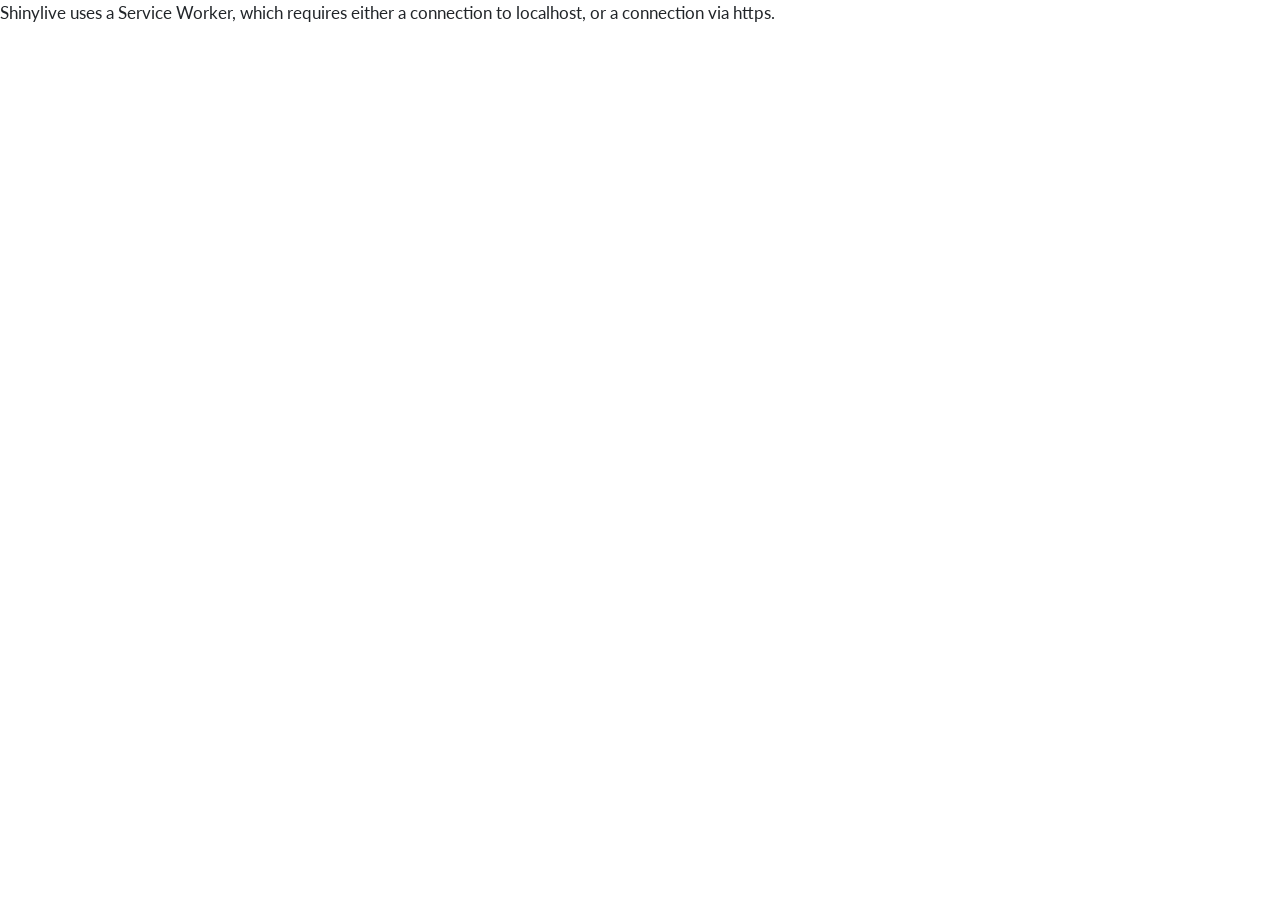
<file: index.html>
<!DOCTYPE html>
<html xmlns="http://www.w3.org/1999/xhtml" lang="en" xml:lang="en"><head>

<meta charset="utf-8">
<meta name="generator" content="quarto-1.9.36">

<meta name="viewport" content="width=device-width, initial-scale=1.0, user-scalable=yes">


<title>Secretaria de Planejamento e Orçamento de Roraima — SEPLAN/RR Coordenação-Geral de Estudos Econômicos e Sociais — CGEES</title>
<style>
/* Default styles provided by pandoc.
** See https://pandoc.org/MANUAL.html#variables-for-html for config info.
*/
code{white-space: pre-wrap;}
span.smallcaps{font-variant: small-caps;}
div.columns{display: flex; gap: min(4vw, 1.5em);}
div.column{flex: auto; overflow-x: auto;}
div.hanging-indent{margin-left: 1.5em; text-indent: -1.5em;}
ul.task-list{list-style: none;}
ul.task-list li input[type="checkbox"] {
  width: 0.8em;
  margin: 0 0.8em 0.2em -1em; /* quarto-specific, see https://github.com/quarto-dev/quarto-cli/issues/4556 */ 
  vertical-align: middle;
}
</style>


<script src="painel_files/libs/clipboard/clipboard.min.js"></script>
<script src="painel_files/libs/quarto-html/quarto.js" type="module"></script>
<script src="painel_files/libs/quarto-html/tabsets/tabsets.js" type="module"></script>
<script src="painel_files/libs/quarto-html/popper.min.js"></script>
<script src="painel_files/libs/quarto-html/tippy.umd.min.js"></script>
<script src="painel_files/libs/quarto-html/anchor.min.js"></script>
<link href="painel_files/libs/quarto-html/tippy.css" rel="stylesheet">
<link href="painel_files/libs/quarto-html/quarto-syntax-highlighting-845c23b38eaddc0f92fda52bfe77a8c8.css" rel="stylesheet" class="quarto-color-scheme" id="quarto-text-highlighting-styles">
<link href="painel_files/libs/quarto-html/quarto-syntax-highlighting-dark-f418161beb48e0141c760e455f12af2c.css" rel="stylesheet" class="quarto-color-scheme quarto-color-alternate" id="quarto-text-highlighting-styles">
<link href="painel_files/libs/quarto-html/quarto-syntax-highlighting-845c23b38eaddc0f92fda52bfe77a8c8.css" rel="stylesheet" class="quarto-color-scheme-extra" id="quarto-text-highlighting-styles">
<script src="painel_files/libs/bootstrap/bootstrap.min.js"></script>
<link href="painel_files/libs/bootstrap/bootstrap-icons.css" rel="stylesheet">
<link href="painel_files/libs/bootstrap/bootstrap-49c92490b8cf1efe395c09df729d393c.min.css" rel="stylesheet" append-hash="true" class="quarto-color-scheme" id="quarto-bootstrap" data-mode="light">
<link href="painel_files/libs/bootstrap/bootstrap-dark-49c92490b8cf1efe395c09df729d393c.min.css" rel="stylesheet" append-hash="true" class="quarto-color-scheme quarto-color-alternate" id="quarto-bootstrap" data-mode="light">
<link href="painel_files/libs/bootstrap/bootstrap-49c92490b8cf1efe395c09df729d393c.min.css" rel="stylesheet" append-hash="true" class="quarto-color-scheme-extra" id="quarto-bootstrap" data-mode="light">
<script src="painel_files/libs/quarto-dashboard/quarto-dashboard.js"></script>
<script src="painel_files/libs/quarto-dashboard/stickythead.js"></script>



<script src="painel_files/libs/quarto-dashboard/web-components.js" type="module"></script>
<script src="painel_files/libs/quarto-dashboard/components.js"></script>

<meta name="shinylive:serviceworker_dir" content=".">
<script src="painel_files/libs/quarto-contrib/shinylive-0.10.8/shinylive/load-shinylive-sw.js" type="module"></script>
<script src="painel_files/libs/quarto-contrib/shinylive-0.10.8/shinylive/run-python-blocks.js" type="module"></script>
<link href="painel_files/libs/quarto-contrib/shinylive-0.10.8/shinylive/shinylive.css" rel="stylesheet">
<link href="painel_files/libs/quarto-contrib/shinylive-quarto-css/shinylive-quarto.css" rel="stylesheet">


<link rel="stylesheet" href="custom.css">
</head>

<body class="quarto-dashboard dashboard-fill fullcontent quarto-light">

<header id="quarto-dashboard-header">
<nav class="navbar navbar-expand-md slim" data-bs-theme="dark">
  <div class="navbar-container container-fluid">
    <button class="navbar-toggler hidden" type="button" data-bs-toggle="collapse" data-bs-target="#dashboard-collapse" aria-controls="dashboard-collapse" aria-expanded="false" aria-label="Toggle navigation">
      <span class="navbar-toggler-icon"></span>
    </button>    


    <div class="navbar-brand-container">


      <div class="navbar-title">
        <div class="navbar-title-text"><a href="#">Secretaria de Planejamento e Orçamento de Roraima — SEPLAN/RR<br><span style="font-size:0.75em; font-weight:400; opacity:0.85;">Coordenação-Geral de Estudos Econômicos e Sociais — CGEES</span></a></div>
        
        
      </div>
    </div>
<div class="quarto-dashboard-links"><a class="quarto-dashboard-link" href="https://github.com/yuricesarsilva/painel_projecao_pib_estados"><i class="bi bi-github"></i></a></div></div>
</nav>
</header>
<div class="page-layout-custom quarto-dashboard-content bslib-gap-spacing html-fill-container bslib-page-fill">  

<div class="bslib-grid-item html-fill-item bslib-grid" data-layout="fill" style="display: grid; grid-template-rows: minmax(3em, max-content); grid-auto-columns: minmax(0, 1fr);">
<div class="card bslib-card html-fill-container" data-fill="false" data-bslib-card-init="" data-require-bs-caller="card()" data-full-screen="false">
<div class="card-body html-fill-item html-fill-container">
<pre class="shinylive-r" data-engine="r"><code>#| '!! shinylive warning !!': |
#|   shinylive does not work in self-contained HTML documents.
#|   Please set `embed-resources: false` in your metadata.
#| standalone: true
#| viewerHeight: 850

library(shiny)
library(bslib)
library(S7)
library(ggplot2)
library(dplyr)
library(tidyr)
library(DT)
library(scales)

# ==============================================================================
# Constantes
# ==============================================================================

ANO_HIST_INI &lt;- 2002L
ANO_HIST_FIM &lt;- 2023L
H_PAINEL &lt;- 3L
ANO_PROJ_FIM &lt;- 2026L
SENHA_PAINEL &lt;- "seplan2026"

GEO_ORDER &lt;- c(
  "Brasil",
  "Norte", "Rondônia", "Acre", "Amazonas", "Roraima",
  "Pará", "Amapá", "Tocantins",
  "Nordeste", "Maranhão", "Piauí", "Ceará", "Rio Grande do Norte",
  "Paraíba", "Pernambuco", "Alagoas", "Sergipe", "Bahia",
  "Sudeste", "Minas Gerais", "Espírito Santo", "Rio de Janeiro", "São Paulo",
  "Sul", "Paraná", "Santa Catarina", "Rio Grande do Sul",
  "Centro-Oeste", "Mato Grosso do Sul", "Mato Grosso", "Goiás", "Distrito Federal"
)

VARIAVEL_LABEL &lt;- c(
  pib_nominal       = "PIB Nominal (R$ milhões)",
  vab_nominal_total = "VAB Nominal Total (R$ milhões)",
  impostos_nominal  = "Impostos Líquidos de Subsídios (R$ milhões)",
  idx_vol_pib       = "PIB Real — Índice Acumulado (base 100 = 2002)",
  idx_deflator      = "Deflator Implícito — Índice Acumulado (base 100 = 2002)"
)

MACRO_LABEL &lt;- c(
  agropecuaria = "Agropecuária",
  industria    = "Indústria",
  adm_publica  = "Adm. Pública",
  servicos     = "Serviços"
)

ATIVIDADE_LABEL &lt;- c(
  agropecuaria           = "Agropecuária",
  ind_extrativa          = "Ind. Extrativas",
  ind_transformacao      = "Ind. de Transformação",
  eletricidade_gas_agua  = "Eletricidade/Gás/Água",
  construcao             = "Construção",
  comercio_veiculos      = "Comércio e Veículos",
  transporte_armazenagem = "Transporte e Armazenagem",
  informacao_comunicacao = "Informação e Comunicação",
  financeiro_seguros     = "Financeiro e Seguros",
  imobiliaria            = "Atividades Imobiliárias",
  adm_publica            = "Adm. Pública",
  outros_servicos        = "Outros Serviços"
)

PALETA_MACRO &lt;- c(
  agropecuaria = "#2E8B57",
  industria    = "#E67E22",
  adm_publica  = "#8E44AD",
  servicos     = "#2980B9"
)

PALETA_ATIV &lt;- setNames(
  c("#A6CEE3","#1F78B4","#B2DF8A","#33A02C",
    "#FB9A99","#E31A1C","#FDBF6F","#FF7F00",
    "#CAB2D6","#6A3D9A","#FFFF99","#B15928"),
  names(ATIVIDADE_LABEL)
)

COR_HIST  &lt;- "#1F497D"
COR_PROJ  &lt;- "#C0392B"
COR_RIBBN &lt;- "#C0392B"

tema_base &lt;- theme_minimal(base_size = 14) +
  theme(
    plot.title       = element_text(face = "bold", size = 15),
    plot.subtitle    = element_text(colour = "grey40", size = 12),
    plot.caption     = element_text(colour = "grey55", size = 10),
    panel.grid.minor = element_blank(),
    legend.position  = "bottom",
    legend.text      = element_text(size = 12),
    strip.text       = element_text(face = "bold", size = 12),
    axis.text        = element_text(size = 12),
    axis.title       = element_text(size = 13)
  )

vl &lt;- geom_vline(xintercept = ANO_HIST_FIM + 0.5,
                 linetype = "dashed", colour = "grey55", linewidth = 0.4)

eh_indice &lt;- function(var) var %in% c("idx_vol_pib", "idx_deflator")

camada_base_100 &lt;- function(var) {
  if (eh_indice(var)) {
    return(
      geom_hline(
        yintercept = 100,
        colour = "grey70",
        linewidth = 0.3,
        linetype = "dotted"
      )
    )
  }

  geom_blank()
}

formato_y &lt;- function(var) {
  if (eh_indice(var))
    scale_y_continuous(labels = label_number(accuracy = 0.1, decimal.mark = ",",
                                             big.mark = "."))
  else
    scale_y_continuous(labels = label_number(big.mark = ".", decimal.mark = ",",
                                             accuracy = 1, scale = 1e-3,
                                             suffix = " bi"))
}

BASE_URL &lt;- "../data"

# ==============================================================================
# UI
# ==============================================================================

ui &lt;- page_sidebar(
  title = "Painel de Projeções dos PIBs Estaduais",
  theme = bs_theme(preset = "flatly", version = 5),

  # JavaScript: busca CSVs + injeta botão sol/lua na navbar
  tags$head(tags$style(HTML('
    /* ── Modo claro: abas em cinza/preto ── */
    .nav-tabs .nav-link,
    .card-header-tabs .nav-link,
    .bslib-card .nav-tabs .nav-link {
      color: #555555 !important;
    }
    .nav-tabs .nav-link.active,
    .card-header-tabs .nav-link.active,
    .bslib-card .nav-tabs .nav-link.active {
      color: #111111 !important;
      font-weight: 600 !important;
    }
    .nav-tabs .nav-link:hover,
    .card-header-tabs .nav-link:hover {
      color: #222222 !important;
    }
    /* Links gerais fora da navbar */
    a:not([class*="navbar"]):not(.paginate_button) {
      color: #333333 !important;
    }

    /* ── Modo escuro: abas em branco/cinza claro ── */
    body.dark-mode .nav-tabs .nav-link,
    body.dark-mode .card-header-tabs .nav-link,
    body.dark-mode .bslib-card .nav-tabs .nav-link {
      color: #aaaaaa !important;
    }
    body.dark-mode .nav-tabs .nav-link.active,
    body.dark-mode .card-header-tabs .nav-link.active,
    body.dark-mode .bslib-card .nav-tabs .nav-link.active {
      color: #ffffff !important;
      font-weight: 600 !important;
    }
    body.dark-mode .nav-tabs .nav-link:hover,
    body.dark-mode .card-header-tabs .nav-link:hover {
      color: #dddddd !important;
    }
    body.dark-mode a:not([class*="navbar"]):not(.paginate_button) {
      color: #cccccc !important;
    }
  '))),
  tags$head(tags$script(HTML(paste0('
    $(document).on("shiny:connected", function() {

      // Busca dados
      var base = "', BASE_URL, '";
      Promise.all([
        fetch(base + "/serie_principal.csv").then(function(r) { return r.text(); }),
        fetch(base + "/vab_macrossetor.csv").then(function(r) { return r.text(); }),
        fetch(base + "/vab_atividade.csv").then(function(r) { return r.text(); }),
        fetch(base + "/diagnostico.csv").then(function(r) { return r.text(); }),
        fetch(base + "/status_dados.json").then(function(r) { return r.ok ? r.json() : null; }).catch(function() { return null; })
      ]).then(function(results) {
        Shiny.setInputValue("serie_raw",        results[0], {priority: "event"});
        Shiny.setInputValue("vab_mac_raw",      results[1], {priority: "event"});
        Shiny.setInputValue("vab_ativ_raw",     results[2], {priority: "event"});
        Shiny.setInputValue("diagnostico_raw",  results[3], {priority: "event"});
        Shiny.setInputValue("status_dados_raw", results[4], {priority: "event"});
      }).catch(function(e) {
        var msg = (e &amp;&amp; e.message) ? e.message : String(e);
        Shiny.setInputValue("data_load_error", msg, {priority: "event"});
      });

      // Botão de tema na navbar
      var isDark = false;
      var btn = $(
        \'&lt;button id="theme-toggle" \' +
        \'style="background:none;border:none;cursor:pointer;color:#fff;\' +
        \'font-size:0.85em;letter-spacing:0.04em;padding:0 4px 0 16px;opacity:0.85;"&gt;\' +
        \'Modo escuro&lt;/button&gt;\'
      );
      btn.on("click", function() {
        isDark = !isDark;
        $(this).text(isDark ? "Modo claro" : "Modo escuro");
        document.body.classList.toggle("dark-mode", isDark);
        Shiny.setInputValue("modo_cor", isDark ? "dark" : "light", {priority: "event"});
      });
      $(".navbar").append(btn);
    });
  ')))),

  sidebar = sidebar(
    width = 260,
    conditionalPanel(
      "input.abas !== 'Tabela'",
      selectInput("geo", "Território",
                  choices  = GEO_ORDER,
                  selected = "Brasil"),
      selectInput("variavel", "Variável",
                  choices  = setNames(names(VARIAVEL_LABEL), VARIAVEL_LABEL),
                  selected = "pib_nominal"),
      sliderInput("n_proj", "Anos de projeção exibidos",
                  min = 1, max = H_PAINEL,
                  value = H_PAINEL, step = 1, ticks = FALSE)
    ),
    conditionalPanel(
      "input.abas === 'Macrossetor' || input.abas === 'Comparativo'",
      selectInput("macrossetor", "Macrossetor",
                  choices  = c("Todos" = "todos",
                               setNames(names(MACRO_LABEL), MACRO_LABEL)),
                  selected = "todos")
    ),
    conditionalPanel(
      "input.abas === 'Atividade'",
      selectInput("atividade", "Atividade",
                  choices  = c("Todas" = "todas",
                               setNames(names(ATIVIDADE_LABEL), ATIVIDADE_LABEL)),
                  selected = "todas")
    ),
    conditionalPanel(
      "input.abas === 'Comparativo'",
      selectInput("geos_comp", "Territórios a comparar",
                  choices  = GEO_ORDER,
                  selected = c("Brasil", "Norte", "Nordeste",
                               "Sudeste", "Sul", "Centro-Oeste"),
                  multiple = TRUE)
    ),
    conditionalPanel(
      "input.abas === 'Tabela'",
      radioButtons("tabela_fonte", "Exibir dados de:",
        choices = c("Série Principal" = "serie",
                    "VAB Macrossetor" = "macrossetor",
                    "VAB Atividade"   = "atividade"),
        selected = "serie"
      ),
      conditionalPanel(
        "input.abas === 'Tabela' &amp;&amp; input.tabela_fonte === 'serie'",
        selectInput("tabela_geo", "Território", choices = GEO_ORDER, selected = "Brasil"),
        selectInput("tabela_var", "Variável",
          choices = setNames(names(VARIAVEL_LABEL), VARIAVEL_LABEL),
          selected = "pib_nominal")
      ),
      conditionalPanel(
        "input.abas === 'Tabela' &amp;&amp; input.tabela_fonte === 'macrossetor'",
        selectInput("tabela_geo_mac", "Território", choices = GEO_ORDER, selected = "Brasil"),
        selectInput("tabela_mac", "Macrossetor",
          choices = c("Todos" = "todos", setNames(names(MACRO_LABEL), MACRO_LABEL)),
          selected = "todos")
      ),
      conditionalPanel(
        "input.abas === 'Tabela' &amp;&amp; input.tabela_fonte === 'atividade'",
        selectInput("tabela_geo_ativ", "Território", choices = GEO_ORDER, selected = "Brasil"),
        selectInput("tabela_ativ", "Atividade",
          choices = c("Todas" = "todas", setNames(names(ATIVIDADE_LABEL), ATIVIDADE_LABEL)),
          selected = "todas")
      )
    ),
    tags$div(
      style = "margin-top: 24px; padding-top: 14px; border-top: 1px solid #e0e0e0; text-align: center;",
      tags$a(
        href = "../metodologia.html", target = "_blank",
        style = paste(
          "display: inline-block; font-size: 0.82em; color: #333;",
          "text-decoration: none; border-bottom: 1px solid #aaa;",
          "padding-bottom: 1px; letter-spacing: 0.02em;"
        ),
        "Nota Metodológica"
      ),
      tags$br(),
      tags$a(
        href = "../data/tabela_painel.xlsx", download = NA,
        style = paste(
          "display: inline-block; margin-top: 8px; font-size: 0.82em; color: #333;",
          "text-decoration: none; border-bottom: 1px solid #aaa;",
          "padding-bottom: 1px; letter-spacing: 0.02em;"
        ),
        "Download da Tabela das Proje\u00e7\u00f5es"
      )
    )
  ),

  tags$div(
    id = "rodape-painel",
    style = paste(
      "position:fixed; bottom:0; left:0; right:0; z-index:999;",
      "background:#f5f5f5; border-top:1px solid #ddd;",
      "padding:8px 20px; display:flex; justify-content:space-between;",
      "align-items:center; font-size:0.76em; color:#111; line-height:1.3;"
    ),
    tags$div(
      style = "display:flex; flex-direction:column; gap:2px;",
      uiOutput("status_dados_txt"),
      tags$span(
        "Fonte: IBGE Contas Regionais (2002\u20132023). Projeções próprias com reconciliação top-down (2024\u20132026)."
      )
    ),
    tags$span(
      style = "text-align:right;",
      tags$span(style = "color:#555; text-transform:uppercase; letter-spacing:0.05em; margin-right:5px;", "Autor:"),
      tags$strong(style = "color:#000;", "Yuri Cesar de Lima e Silva"),
      tags$span(style = "color:#999; margin:0 5px;", "·"),
      "Analista de Planejamento e Orçamento",
      tags$span(style = "color:#999; margin:0 5px;", "·"),
      "Chefe da Divisão de Estudos e Análises Sociais",
      tags$span(style = "color:#999; margin:0 5px;", "·"),
      "CGEES/SEPLAN-RR"
    )
  ),

  navset_card_tab(
    id = "abas",

    nav_panel("Série Histórica",
      card(full_screen = TRUE,
        card_header(textOutput("titulo_serie")),
        plotOutput("plot_serie", height = "500px"))
    ),
    nav_panel("Macrossetor",
      card(full_screen = TRUE,
        card_header("VAB por Macrossetor"),
        plotOutput("plot_macro", height = "500px"))
    ),
    nav_panel("Atividade",
      card(full_screen = TRUE,
        card_header("VAB por Atividade Econômica"),
        plotOutput("plot_ativ", height = "500px"))
    ),
    nav_panel("Comparativo",
      card(full_screen = TRUE,
        card_header(textOutput("titulo_comp")),
        plotOutput("plot_comp", height = "500px"))
    ),
    nav_panel("Tabela",
      card(full_screen = TRUE,
        card_header("Dados numéricos"),
        DTOutput("tabela_dados"))
    ),
    nav_panel("Diagnóstico",
      card(full_screen = TRUE,
        card_header("Diagnóstico — seleção de modelos e métricas de validação cruzada (1.089 séries)"),
        tags$div(
          style = "display:flex; gap:12px; flex-wrap:wrap; padding:8px 4px 2px; align-items:flex-end;",
          tags$div(style = "min-width:200px; flex:2;",
            selectInput("diag_geo", "Território:",
              choices = c("Todos" = "todos", GEO_ORDER),
              selected = "todos", width = "100%")),
          tags$div(style = "min-width:140px; flex:1;",
            selectInput("diag_tipo", "Tipo de série:",
              choices = c("Todos" = "todos",
                          "Macrossetor" = "Macrossetor",
                          "Atividade"   = "Atividade",
                          "Impostos"    = "Impostos"),
              selected = "todos", width = "100%")),
          tags$div(style = "min-width:130px; flex:1;",
            selectInput("diag_modelo", "Modelo:",
              choices = c("Todos" = "todos",
                          "RW", "ARMA", "ARIMA", "ETS", "ETS-A", "THETA", "SSM"),
              selected = "todos", width = "100%")),
          tags$div(style = "padding-bottom:6px;",
            checkboxInput("diag_fallback", "Somente fallback", value = FALSE))
        ),
        DTOutput("tabela_diagnostico"))
    )
  )
)

# ==============================================================================
# Server
# ==============================================================================

server &lt;- function(input, output, session) {

  # ---- Autenticação -----------------------------------------------------------
  autenticado &lt;- reactiveVal(FALSE)

  modal_login &lt;- function(erro = FALSE) {
    modalDialog(
      title = tags$div(
        style = "text-align:center; font-size:1.1em; font-weight:600;",
        "Projeções do PIB Estadual — SEPLAN-RR"
      ),
      tags$div(
        style = "text-align:center; padding:4px 0 12px;",
        tags$p(
          style = "color:#666; font-size:0.9em; margin-bottom:20px;",
          "Painel em análise. Acesso restrito."
        ),
        passwordInput("senha_input", label = NULL,
                      placeholder = "Senha", width = "100%"),
        if (erro) tags$p(
          style = "color:#c0392b; font-size:0.85em; margin-top:6px;",
          "Senha incorreta. Tente novamente."
        )
      ),
      footer = tags$div(
        style = "text-align:center;",
        actionButton("btn_entrar", "Entrar",
                     class = "btn-primary",
                     style = "min-width:120px;")
      ),
      tags$script(HTML(
        "$(document).off('keydown.login').on('keydown.login', function(e){",
        "  if(e.key==='Enter'&amp;&amp;$('#senha_input').is(':visible')){$('#btn_entrar').click();}",
        "});"
      )),
      easyClose = FALSE,
      size = "s"
    )
  }

  observe({
    if (!autenticado()) showModal(modal_login())
  })

  observeEvent(input$btn_entrar, {
    if (identical(input$senha_input, SENHA_PAINEL)) {
      autenticado(TRUE)
      removeModal()
    } else {
      showModal(modal_login(erro = TRUE))
    }
  }, ignoreInit = TRUE)

  observeEvent(input$data_load_error, {
    showNotification(
      paste("Falha ao carregar os dados do painel:", input$data_load_error),
      type = "error",
      duration = NULL
    )
  })

  # Tema dia/noite
  observe({
    session$setCurrentTheme(
      if (isTRUE(input$modo_cor == "dark"))
        bs_theme(preset = "darkly", version = 5)
      else
        bs_theme(preset = "flatly", version = 5)
    )
  })

  # Dados: carregados via JS fetch -&gt; input$*_raw -&gt; read.csv(textConnection())
  serie &lt;- reactive({
    req(input$serie_raw)
    read.csv(textConnection(input$serie_raw), na.strings = "")
  })
  vab_mac &lt;- reactive({
    req(input$vab_mac_raw)
    read.csv(textConnection(input$vab_mac_raw), na.strings = "")
  })
  vab_ativ &lt;- reactive({
    req(input$vab_ativ_raw)
    read.csv(textConnection(input$vab_ativ_raw), na.strings = "")
  })
  diagnostico_df &lt;- reactive({
    req(input$diagnostico_raw)
    read.csv(textConnection(input$diagnostico_raw), na.strings = "")
  })

  ano_max &lt;- reactive({
    n_proj &lt;- input$n_proj
    if (is.null(n_proj) || is.na(n_proj)) {
      n_proj &lt;- H_PAINEL
    }
    ANO_HIST_FIM + as.integer(n_proj)
  })

  # Dados filtrados
  dados_serie &lt;- reactive({
    req(serie())
    serie() |&gt;
      filter(geo == input$geo, variavel == input$variavel,
             ano &lt;= ano_max()) |&gt;
      mutate(tipo = factor(tipo, levels = c("Histórico", "Projetado")))
  })

  # ---- Aba 1: Série Histórica + Projeção ------------------------------------
  output$titulo_serie &lt;- renderText({
    paste0(VARIAVEL_LABEL[input$variavel], " — ", input$geo)
  })

  output$plot_serie &lt;- renderPlot({
      df &lt;- dados_serie()

      shiny::validate(shiny::need(nrow(df) &gt; 0, "Sem dados para a combinação selecionada."))

      unidade  &lt;- if (eh_indice(input$variavel)) "Índice (2002 = 100)" else "R$ bilhões"

      ggplot(df, aes(x = ano)) +
        geom_ribbon(
          aes(ymin = lo95, ymax = hi95),
          data = \(d) filter(d, tipo == "Projetado", !is.na(lo95)),
          fill = COR_RIBBN, alpha = 0.20
        ) +
        vl +
        camada_base_100(input$variavel) +
        geom_line(aes(y = valor, colour = tipo), linewidth = 1.1) +
        geom_point(aes(y = valor, colour = tipo), size = 2.0) +
        scale_colour_manual(
          values = c(Histórico = COR_HIST, Projetado = COR_PROJ), name = ""
        ) +
        scale_x_continuous(breaks = seq(2002, ANO_PROJ_FIM, 3)) +
        formato_y(input$variavel) +
        labs(title    = paste0(VARIAVEL_LABEL[input$variavel], " — ", input$geo),
             subtitle = paste0("Histórico 2002–", ANO_HIST_FIM,
                               " + Projeção ", ANO_HIST_FIM + 1L, "–", ano_max(),
                               " com IC 95%"),
             x = "", y = unidade,
             caption = "Fonte: IBGE (histórico); projeção própria.") +
        tema_base
  })

  # ---- Aba 2: VAB Macrossetor -----------------------------------------------
  output$plot_macro &lt;- renderPlot({
      df &lt;- vab_mac() |&gt;
        filter(geo == input$geo, ano &lt;= ano_max()) |&gt;
        mutate(
          tipo      = factor(tipo, levels = c("Histórico", "Projetado")),
          mac_label = coalesce(MACRO_LABEL[macrossetor], macrossetor)
        )

      if (input$macrossetor != "todos")
        df &lt;- df |&gt; filter(macrossetor == input$macrossetor)

      shiny::validate(shiny::need(nrow(df) &gt; 0, "Sem dados para o macrossetor selecionado."))

      if (input$macrossetor == "todos") {
        ggplot(df, aes(x = ano, fill = mac_label, colour = mac_label)) +
          geom_area(data = \(d) filter(d, tipo == "Histórico"),
                    aes(y = vab_nominal / 1e3), position = "stack", alpha = 0.70) +
          geom_area(data = \(d) filter(d, tipo == "Projetado"),
                    aes(y = vab_nominal / 1e3), position = "stack", alpha = 0.35) +
          vl +
          scale_fill_manual(values = PALETA_MACRO, name = "") +
          scale_colour_manual(values = PALETA_MACRO, name = "") +
          scale_x_continuous(breaks = seq(2002, ANO_PROJ_FIM, 3)) +
          scale_y_continuous(labels = label_number(big.mark = ".", decimal.mark = ",",
                                                    accuracy = 1, suffix = " bi", scale = 1)) +
          labs(title    = paste0("VAB por Macrossetor — ", input$geo),
               subtitle = "R$ bilhões (correntes) | empilhado; sombreado = projetado",
               x = "", y = "R$ bilhões",
               caption = "Fonte: IBGE (histórico); projeção própria.") +
          tema_base
      } else {
        ggplot(df, aes(x = ano)) +
          geom_ribbon(aes(ymin = vab_lo95 / 1e3, ymax = vab_hi95 / 1e3),
                      data = \(d) filter(d, tipo == "Projetado", !is.na(vab_lo95)),
                      fill = COR_RIBBN, alpha = 0.20) +
          vl +
          geom_line(aes(y = vab_nominal / 1e3, colour = tipo), linewidth = 1.1) +
          geom_point(aes(y = vab_nominal / 1e3, colour = tipo), size = 2.0) +
          scale_colour_manual(values = c(Histórico = COR_HIST, Projetado = COR_PROJ), name = "") +
          scale_x_continuous(breaks = seq(2002, ANO_PROJ_FIM, 3)) +
          scale_y_continuous(labels = label_number(big.mark = ".", decimal.mark = ",",
                                                    accuracy = 0.1, suffix = " bi")) +
          labs(title    = paste0("VAB — ", MACRO_LABEL[input$macrossetor], " — ", input$geo),
               subtitle = "R$ bilhões (correntes) | IC 95% no período projetado",
               x = "", y = "R$ bilhões",
               caption = "Fonte: IBGE (histórico); projeção própria.") +
          tema_base
      }
  })

  # ---- Aba 3: VAB Atividade -------------------------------------------------
  output$plot_ativ &lt;- renderPlot({
      df &lt;- vab_ativ() |&gt;
        filter(geo == input$geo, ano &lt;= ano_max()) |&gt;
        mutate(
          tipo       = factor(tipo, levels = c("Histórico", "Projetado")),
          ativ_label = coalesce(ATIVIDADE_LABEL[atividade], atividade)
        )

      if (input$atividade != "todas")
        df &lt;- df |&gt; filter(atividade == input$atividade)

      shiny::validate(shiny::need(nrow(df) &gt; 0, "Sem dados para a atividade selecionada."))

      if (input$atividade == "todas") {
        ggplot(df, aes(x = ano, fill = ativ_label, colour = ativ_label)) +
          geom_area(data = \(d) filter(d, tipo == "Histórico"),
                    aes(y = vab_nominal / 1e3), position = "stack", alpha = 0.80) +
          geom_area(data = \(d) filter(d, tipo == "Projetado"),
                    aes(y = vab_nominal / 1e3), position = "stack", alpha = 0.40) +
          vl +
          scale_fill_manual(values = PALETA_ATIV, name = "") +
          scale_colour_manual(values = PALETA_ATIV, name = "") +
          scale_x_continuous(breaks = seq(2002, ANO_PROJ_FIM, 3)) +
          scale_y_continuous(labels = label_number(big.mark = ".", decimal.mark = ",",
                                                    accuracy = 1, suffix = " bi", scale = 1)) +
          labs(title    = paste0("VAB por Atividade — ", input$geo),
               subtitle = "R$ bilhões (correntes) | empilhado; sombreado = projetado",
               x = "", y = "R$ bilhões",
               caption = "Fonte: IBGE (histórico); projeção própria.") +
          tema_base +
          theme(legend.text = element_text(size = 7), legend.key.size = unit(0.4, "cm"))
      } else {
        ggplot(df, aes(x = ano)) +
          geom_ribbon(aes(ymin = vab_lo95 / 1e3, ymax = vab_hi95 / 1e3),
                      data = \(d) filter(d, tipo == "Projetado", !is.na(vab_lo95)),
                      fill = COR_RIBBN, alpha = 0.20) +
          vl +
          geom_line(aes(y = vab_nominal / 1e3, colour = tipo), linewidth = 1.1) +
          geom_point(aes(y = vab_nominal / 1e3, colour = tipo), size = 2.0) +
          scale_colour_manual(values = c(Histórico = COR_HIST, Projetado = COR_PROJ), name = "") +
          scale_x_continuous(breaks = seq(2002, ANO_PROJ_FIM, 3)) +
          scale_y_continuous(labels = label_number(big.mark = ".", decimal.mark = ",",
                                                    accuracy = 0.1, suffix = " bi")) +
          labs(title    = paste0("VAB — ", ATIVIDADE_LABEL[input$atividade], " — ", input$geo),
               subtitle = "R$ bilhões (correntes) | IC 95% no período projetado",
               x = "", y = "R$ bilhões",
               caption = "Fonte: IBGE (histórico); projeção própria.") +
          tema_base
      }
  })

  # ---- Aba 4: Comparativo ---------------------------------------------------
  output$titulo_comp &lt;- renderText({
    paste0("Comparativo — ", VARIAVEL_LABEL[input$variavel])
  })

  output$plot_comp &lt;- renderPlot({
      shiny::validate(shiny::need(length(input$geos_comp) &gt;= 1, "Selecione ao menos um território."))
      df &lt;- serie() |&gt;
        filter(geo %in% input$geos_comp, variavel == input$variavel,
               ano &lt;= ano_max()) |&gt;
        mutate(tipo = factor(tipo, levels = c("Histórico", "Projetado")))

      shiny::validate(shiny::need(nrow(df) &gt; 0, "Sem dados para a combinação selecionada."))

      unidade &lt;- if (eh_indice(input$variavel)) "Índice (2002 = 100)" else "R$ bilhões"

      ggplot(df, aes(x = ano, y = valor, colour = geo, linetype = tipo)) +
        vl +
        camada_base_100(input$variavel) +
        geom_line(linewidth = 0.9) +
        scale_linetype_manual(values = c(Histórico = "solid", Projetado = "dashed"), name = "") +
        scale_colour_brewer(palette = "Set2", name = "") +
        scale_x_continuous(breaks = seq(2002, ANO_PROJ_FIM, 3)) +
        { if (!eh_indice(input$variavel))
            scale_y_continuous(labels = label_number(big.mark = ".", decimal.mark = ",",
                                                      accuracy = 1, scale = 1e-3, suffix = " bi"))
          else
            scale_y_continuous(labels = label_number(suffix = "%", accuracy = 0.1, decimal.mark = ","))
        } +
        labs(title    = paste0(VARIAVEL_LABEL[input$variavel], " — Comparativo"),
             subtitle = paste0("Histórico 2002–", ANO_HIST_FIM,
                               " (contínuo) + Projeção ", ANO_HIST_FIM + 1L, "–", ano_max(),
                               " (tracejado)"),
             x = "", y = unidade,
             caption = "Fonte: IBGE (histórico); projeção própria.") +
        tema_base
  })

  # ---- Aba 5: Tabela --------------------------------------------------------
  output$tabela_dados &lt;- renderDT({
    lbl_valor &lt;- if (eh_indice(input$tabela_var)) "Índice (base 100 = 2002)" else "Valor (R$ milhões)"

    df &lt;- if (input$tabela_fonte == "serie") {
      serie() |&gt;
        filter(geo == input$tabela_geo, variavel == input$tabela_var,
               ano &lt;= ano_max()) |&gt;
        transmute(
          Território = geo, Tipo = tipo, Ano = ano,
          Variável   = coalesce(VARIAVEL_LABEL[variavel], variavel),
          !!lbl_valor := round(valor, 2),
          `Limite inferior (IC 95%)` = round(lo95, 2),
          `Limite superior (IC 95%)` = round(hi95, 2)
        )
    } else if (input$tabela_fonte == "macrossetor") {
      d &lt;- vab_mac() |&gt;
        filter(geo == input$tabela_geo_mac, ano &lt;= ano_max())
      if (input$tabela_mac != "todos")
        d &lt;- d |&gt; filter(macrossetor == input$tabela_mac)
      d |&gt; transmute(
        Território  = geo, Tipo = tipo, Ano = ano,
        Macrossetor = coalesce(MACRO_LABEL[macrossetor], macrossetor),
        `VAB Nominal (R$ milhões)` = round(vab_nominal, 1),
        `Limite inferior (IC 95%)` = round(vab_lo95, 1),
        `Limite superior (IC 95%)` = round(vab_hi95, 1)
      )
    } else {
      d &lt;- vab_ativ() |&gt;
        filter(geo == input$tabela_geo_ativ, ano &lt;= ano_max())
      if (input$tabela_ativ != "todas")
        d &lt;- d |&gt; filter(atividade == input$tabela_ativ)
      d |&gt; transmute(
        Território  = geo, Tipo = tipo, Ano = ano,
        Macrossetor = coalesce(MACRO_LABEL[macrossetor], macrossetor),
        Atividade   = coalesce(ATIVIDADE_LABEL[atividade], atividade),
        `VAB Nominal (R$ milhões)` = round(vab_nominal, 1),
        `Limite inferior (IC 95%)` = round(vab_lo95, 1),
        `Limite superior (IC 95%)` = round(vab_hi95, 1)
      )
    }

    # Formatar colunas numéricas no padrão brasileiro (NA → vazio)
    fmt_br &lt;- function(x, dec = 2)
      ifelse(is.na(x), "",
             formatC(x, format = "f", digits = dec, big.mark = ".", decimal.mark = ",",
                     big.interval = 3L))

    num_cols &lt;- setdiff(names(df)[sapply(df, is.numeric)], "Ano")
    for (col in num_cols)
      df[[col]] &lt;- fmt_br(df[[col]])

    datatable(df,
      options = list(paging = FALSE, scrollX = TRUE, scrollY = "480px",
                     dom = "t",
                     columnDefs = list(list(className = "dt-right", targets = "_all"))),
      rownames = FALSE)
  })

  # ---- Status de dados (footer) -----------------------------------------------
  output$status_dados_txt &lt;- renderUI({
    s &lt;- input$status_dados_raw
    if (is.null(s) || identical(s, "")) {
      return(tags$span(
        paste0("Dados: ", ANO_HIST_INI, "\u2013", ANO_HIST_FIM),
        style = "color:#999; font-size:0.9em;"
      ))
    }
    codigo &lt;- s$codigo_erro
    if (!is.null(codigo) &amp;&amp; !is.na(codigo) &amp;&amp; nchar(codigo) &gt; 0) {
      tags$span(
        paste0("Aviso: dados desatualizados (", codigo, ")"),
        style = "color:#c0392b; font-weight:600; font-size:0.9em;"
      )
    } else {
      tags$span(
        paste0("Dados: ", s$ano_ini, "\u2013", s$ano_fim,
               " \u00b7 atualizado em ", s$data_download),
        style = "color:#999; font-size:0.9em;"
      )
    }
  })

  # ---- Aba Diagnóstico ---------------------------------------------------------
  output$tabela_diagnostico &lt;- renderDT({
    VARIAVEL_DIAG_LABEL &lt;- c(
      idx_volume   = "Volume",
      idx_preco    = "Preço",
      log_impostos = "Impostos"
    )

    d &lt;- diagnostico_df()

    # Filtros próprios da aba
    if (!is.null(input$diag_geo)     &amp;&amp; input$diag_geo     != "todos")
      d &lt;- d |&gt; filter(geo        == input$diag_geo)
    if (!is.null(input$diag_tipo)    &amp;&amp; input$diag_tipo    != "todos")
      d &lt;- d |&gt; filter(serie_tipo == input$diag_tipo)
    if (!is.null(input$diag_modelo)  &amp;&amp; input$diag_modelo  != "todos")
      d &lt;- d |&gt; filter(modelo     == input$diag_modelo)
    if (isTRUE(input$diag_fallback))
      d &lt;- d |&gt; filter(fallback   == TRUE)

    d &lt;- d |&gt;
      mutate(
        across(c(mase_ponderado, mase_h1, mase_h2, mase_h3), ~ round(.x, 3)),
        variavel    = coalesce(VARIAVEL_DIAG_LABEL[variavel], variavel),
        macrossetor = coalesce(MACRO_LABEL[macrossetor], macrossetor),
        atividade   = coalesce(ATIVIDADE_LABEL[atividade], atividade),
        fallback    = if_else(fallback, "Sim", "\u2014")
      ) |&gt;
      select(
        `Território`  = geo,
        `Tipo`        = serie_tipo,
        `Macrossetor` = macrossetor,
        `Atividade`   = atividade,
        `Variável`    = variavel,
        `Modelo`      = modelo,
        `MASE pond.`  = mase_ponderado,
        `MASE h=1`    = mase_h1,
        `MASE h=2`    = mase_h2,
        `MASE h=3`    = mase_h3,
        `Fallback`    = fallback
      )

    datatable(d,
      rownames = FALSE,
      options  = list(
        paging   = FALSE,
        scrollY  = "500px",
        scrollX  = TRUE,
        dom      = "frti",
        language = list(
          search       = "Buscar:",
          info         = "Mostrando _TOTAL_ s\u00e9ries",
          infoFiltered = "(filtrado de _MAX_ s\u00e9ries)"
        )
      )
    )
  })
}

shinyApp(ui, server)</code></pre>
</div>
<bslib-tooltip placement="auto" bsoptions="[]" data-require-bs-version="5" data-require-bs-caller="tooltip()">
    <template>Expand</template>
    <span class="bslib-full-screen-enter badge rounded-pill">
        <svg xmlns="http://www.w3.org/2000/svg" viewbox="0 0 24 24" style="height:1em;width:1em;" aria-hidden="true" role="img"><path d="M20 5C20 4.4 19.6 4 19 4H13C12.4 4 12 3.6 12 3C12 2.4 12.4 2 13 2H21C21.6 2 22 2.4 22 3V11C22 11.6 21.6 12 21 12C20.4 12 20 11.6 20 11V5ZM4 19C4 19.6 4.4 20 5 20H11C11.6 20 12 20.4 12 21C12 21.6 11.6 22 11 22H3C2.4 22 2 21.6 2 21V13C2 12.4 2.4 12 3 12C3.6 12 4 12.4 4 13V19Z"></path></svg>
    </span>
</bslib-tooltip><script data-bslib-card-init="">bslib.Card.initializeAllCards();</script></div>
<div id="3ade8a4a-fb1d-4a6c-8409-ac45482d5fc9" class="hidden">

</div>
</div>


<script id="quarto-html-after-body" type="application/javascript">
  window.document.addEventListener("DOMContentLoaded", function (event) {
    const icon = "";
    const anchorJS = new window.AnchorJS();
    anchorJS.options = {
      placement: 'right',
      icon: icon
    };
    anchorJS.add('.anchored');
    const isCodeAnnotation = (el) => {
      for (const clz of el.classList) {
        if (clz.startsWith('code-annotation-')) {                     
          return true;
        }
      }
      return false;
    }
    const onCopySuccess = function(e) {
      // button target
      const button = e.trigger;
      // don't keep focus
      button.blur();
      // flash "checked"
      button.classList.add('code-copy-button-checked');
      var currentTitle = button.getAttribute("title");
      button.setAttribute("title", "Copied!");
      let tooltip;
      if (window.bootstrap) {
        button.setAttribute("data-bs-toggle", "tooltip");
        button.setAttribute("data-bs-placement", "left");
        button.setAttribute("data-bs-title", "Copied!");
        tooltip = new bootstrap.Tooltip(button, 
          { trigger: "manual", 
            customClass: "code-copy-button-tooltip",
            offset: [0, -8]});
        tooltip.show();    
      }
      setTimeout(function() {
        if (tooltip) {
          tooltip.hide();
          button.removeAttribute("data-bs-title");
          button.removeAttribute("data-bs-toggle");
          button.removeAttribute("data-bs-placement");
        }
        button.setAttribute("title", currentTitle);
        button.classList.remove('code-copy-button-checked');
      }, 1000);
      // clear code selection
      e.clearSelection();
    }
    const getTextToCopy = function(trigger) {
      const outerScaffold = trigger.parentElement.cloneNode(true);
      const codeEl = outerScaffold.querySelector('code');
      for (const childEl of codeEl.children) {
        if (isCodeAnnotation(childEl)) {
          childEl.remove();
        }
      }
      return codeEl.innerText;
    }
    const clipboard = new window.ClipboardJS('.code-copy-button:not([data-in-quarto-modal])', {
      text: getTextToCopy
    });
    clipboard.on('success', onCopySuccess);
    if (window.document.getElementById('quarto-embedded-source-code-modal')) {
      const clipboardModal = new window.ClipboardJS('.code-copy-button[data-in-quarto-modal]', {
        text: getTextToCopy,
        container: window.document.getElementById('quarto-embedded-source-code-modal')
      });
      clipboardModal.on('success', onCopySuccess);
    }
      var localhostRegex = new RegExp(/^(?:http|https):\/\/localhost\:?[0-9]*\//);
      var mailtoRegex = new RegExp(/^mailto:/);
        var filterRegex = new RegExp('/' + window.location.host + '/');
      var isInternal = (href) => {
          return filterRegex.test(href) || localhostRegex.test(href) || mailtoRegex.test(href);
      }
      // Inspect non-navigation links and adorn them if external
     var links = window.document.querySelectorAll('a[href]:not(.nav-link):not(.navbar-brand):not(.toc-action):not(.sidebar-link):not(.sidebar-item-toggle):not(.pagination-link):not(.no-external):not([aria-hidden]):not(.dropdown-item):not(.quarto-navigation-tool):not(.about-link)');
      for (var i=0; i<links.length; i++) {
        const link = links[i];
        if (!isInternal(link.href)) {
          // undo the damage that might have been done by quarto-nav.js in the case of
          // links that we want to consider external
          if (link.dataset.originalHref !== undefined) {
            link.href = link.dataset.originalHref;
          }
        }
      }
    function tippyHover(el, contentFn, onTriggerFn, onUntriggerFn) {
      const config = {
        allowHTML: true,
        maxWidth: 500,
        delay: 100,
        arrow: false,
        appendTo: function(el) {
            return el.parentElement;
        },
        interactive: true,
        interactiveBorder: 10,
        theme: 'quarto',
        placement: 'bottom-start',
      };
      if (contentFn) {
        config.content = contentFn;
      }
      if (onTriggerFn) {
        config.onTrigger = onTriggerFn;
      }
      if (onUntriggerFn) {
        config.onUntrigger = onUntriggerFn;
      }
      window.tippy(el, config); 
    }
    const noterefs = window.document.querySelectorAll('a[role="doc-noteref"]');
    for (var i=0; i<noterefs.length; i++) {
      const ref = noterefs[i];
      tippyHover(ref, function() {
        // use id or data attribute instead here
        let href = ref.getAttribute('data-footnote-href') || ref.getAttribute('href');
        try { href = new URL(href).hash; } catch {}
        const id = href.replace(/^#\/?/, "");
        const note = window.document.getElementById(id);
        if (note) {
          return note.innerHTML;
        } else {
          return "";
        }
      });
    }
    const xrefs = window.document.querySelectorAll('a.quarto-xref');
    const processXRef = (id, note) => {
      // Strip column container classes
      const stripColumnClz = (el) => {
        el.classList.remove("page-full", "page-columns");
        if (el.children) {
          for (const child of el.children) {
            stripColumnClz(child);
          }
        }
      }
      stripColumnClz(note)
      if (id === null || id.startsWith('sec-')) {
        // Special case sections, only their first couple elements
        const container = document.createElement("div");
        if (note.children && note.children.length > 2) {
          container.appendChild(note.children[0].cloneNode(true));
          for (let i = 1; i < note.children.length; i++) {
            const child = note.children[i];
            if (child.tagName === "P" && child.innerText === "") {
              continue;
            } else {
              container.appendChild(child.cloneNode(true));
              break;
            }
          }
          if (window.Quarto?.typesetMath) {
            window.Quarto.typesetMath(container);
          }
          return container.innerHTML
        } else {
          if (window.Quarto?.typesetMath) {
            window.Quarto.typesetMath(note);
          }
          return note.innerHTML;
        }
      } else {
        // Remove any anchor links if they are present
        const anchorLink = note.querySelector('a.anchorjs-link');
        if (anchorLink) {
          anchorLink.remove();
        }
        if (window.Quarto?.typesetMath) {
          window.Quarto.typesetMath(note);
        }
        if (note.classList.contains("callout")) {
          return note.outerHTML;
        } else {
          return note.innerHTML;
        }
      }
    }
    for (var i=0; i<xrefs.length; i++) {
      const xref = xrefs[i];
      tippyHover(xref, undefined, function(instance) {
        instance.disable();
        let url = xref.getAttribute('href');
        let hash = undefined; 
        if (url.startsWith('#')) {
          hash = url;
        } else {
          try { hash = new URL(url).hash; } catch {}
        }
        if (hash) {
          const id = hash.replace(/^#\/?/, "");
          const note = window.document.getElementById(id);
          if (note !== null) {
            try {
              const html = processXRef(id, note.cloneNode(true));
              instance.setContent(html);
            } finally {
              instance.enable();
              instance.show();
            }
          } else {
            // See if we can fetch this
            fetch(url.split('#')[0])
            .then(res => res.text())
            .then(html => {
              const parser = new DOMParser();
              const htmlDoc = parser.parseFromString(html, "text/html");
              const note = htmlDoc.getElementById(id);
              if (note !== null) {
                const html = processXRef(id, note);
                instance.setContent(html);
              } 
            }).finally(() => {
              instance.enable();
              instance.show();
            });
          }
        } else {
          // See if we can fetch a full url (with no hash to target)
          // This is a special case and we should probably do some content thinning / targeting
          fetch(url)
          .then(res => res.text())
          .then(html => {
            const parser = new DOMParser();
            const htmlDoc = parser.parseFromString(html, "text/html");
            const note = htmlDoc.querySelector('main.content');
            if (note !== null) {
              // This should only happen for chapter cross references
              // (since there is no id in the URL)
              // remove the first header
              if (note.children.length > 0 && note.children[0].tagName === "HEADER") {
                note.children[0].remove();
              }
              const html = processXRef(null, note);
              instance.setContent(html);
            } 
          }).finally(() => {
            instance.enable();
            instance.show();
          });
        }
      }, function(instance) {
      });
    }
        let selectedAnnoteEl;
        const selectorForAnnotation = ( cell, annotation) => {
          let cellAttr = 'data-code-cell="' + cell + '"';
          let lineAttr = 'data-code-annotation="' +  annotation + '"';
          const selector = 'span[' + cellAttr + '][' + lineAttr + ']';
          return selector;
        }
        const selectCodeLines = (annoteEl) => {
          const doc = window.document;
          const targetCell = annoteEl.getAttribute("data-target-cell");
          const targetAnnotation = annoteEl.getAttribute("data-target-annotation");
          const annoteSpan = window.document.querySelector(selectorForAnnotation(targetCell, targetAnnotation));
          const lines = annoteSpan.getAttribute("data-code-lines").split(",");
          const lineIds = lines.map((line) => {
            return targetCell + "-" + line;
          })
          let top = null;
          let height = null;
          let parent = null;
          if (lineIds.length > 0) {
              //compute the position of the single el (top and bottom and make a div)
              const el = window.document.getElementById(lineIds[0]);
              top = el.offsetTop;
              height = el.offsetHeight;
              parent = el.parentElement.parentElement;
            if (lineIds.length > 1) {
              const lastEl = window.document.getElementById(lineIds[lineIds.length - 1]);
              const bottom = lastEl.offsetTop + lastEl.offsetHeight;
              height = bottom - top;
            }
            if (top !== null && height !== null && parent !== null) {
              // cook up a div (if necessary) and position it 
              let div = window.document.getElementById("code-annotation-line-highlight");
              if (div === null) {
                div = window.document.createElement("div");
                div.setAttribute("id", "code-annotation-line-highlight");
                div.style.position = 'absolute';
                parent.appendChild(div);
              }
              div.style.top = top - 2 + "px";
              div.style.height = height + 4 + "px";
              div.style.left = 0;
              let gutterDiv = window.document.getElementById("code-annotation-line-highlight-gutter");
              if (gutterDiv === null) {
                gutterDiv = window.document.createElement("div");
                gutterDiv.setAttribute("id", "code-annotation-line-highlight-gutter");
                gutterDiv.style.position = 'absolute';
                const codeCell = window.document.getElementById(targetCell);
                const gutter = codeCell.querySelector('.code-annotation-gutter');
                gutter.appendChild(gutterDiv);
              }
              gutterDiv.style.top = top - 2 + "px";
              gutterDiv.style.height = height + 4 + "px";
            }
            selectedAnnoteEl = annoteEl;
          }
        };
        const unselectCodeLines = () => {
          const elementsIds = ["code-annotation-line-highlight", "code-annotation-line-highlight-gutter"];
          elementsIds.forEach((elId) => {
            const div = window.document.getElementById(elId);
            if (div) {
              div.remove();
            }
          });
          selectedAnnoteEl = undefined;
        };
          // Handle positioning of the toggle
      window.addEventListener(
        "resize",
        throttle(() => {
          elRect = undefined;
          if (selectedAnnoteEl) {
            selectCodeLines(selectedAnnoteEl);
          }
        }, 10)
      );
      function throttle(fn, ms) {
      let throttle = false;
      let timer;
        return (...args) => {
          if(!throttle) { // first call gets through
              fn.apply(this, args);
              throttle = true;
          } else { // all the others get throttled
              if(timer) clearTimeout(timer); // cancel #2
              timer = setTimeout(() => {
                fn.apply(this, args);
                timer = throttle = false;
              }, ms);
          }
        };
      }
        // Attach click handler to the DT
        const annoteDls = window.document.querySelectorAll('dt[data-target-cell]');
        for (const annoteDlNode of annoteDls) {
          annoteDlNode.addEventListener('click', (event) => {
            const clickedEl = event.target;
            if (clickedEl !== selectedAnnoteEl) {
              unselectCodeLines();
              const activeEl = window.document.querySelector('dt[data-target-cell].code-annotation-active');
              if (activeEl) {
                activeEl.classList.remove('code-annotation-active');
              }
              selectCodeLines(clickedEl);
              clickedEl.classList.add('code-annotation-active');
            } else {
              // Unselect the line
              unselectCodeLines();
              clickedEl.classList.remove('code-annotation-active');
            }
          });
        }
    const findCites = (el) => {
      const parentEl = el.parentElement;
      if (parentEl) {
        const cites = parentEl.dataset.cites;
        if (cites) {
          return {
            el,
            cites: cites.split(' ')
          };
        } else {
          return findCites(el.parentElement)
        }
      } else {
        return undefined;
      }
    };
    var bibliorefs = window.document.querySelectorAll('a[role="doc-biblioref"]');
    for (var i=0; i<bibliorefs.length; i++) {
      const ref = bibliorefs[i];
      const citeInfo = findCites(ref);
      if (citeInfo) {
        tippyHover(citeInfo.el, function() {
          var popup = window.document.createElement('div');
          citeInfo.cites.forEach(function(cite) {
            var citeDiv = window.document.createElement('div');
            citeDiv.classList.add('hanging-indent');
            citeDiv.classList.add('csl-entry');
            var biblioDiv = window.document.getElementById('ref-' + cite);
            if (biblioDiv) {
              citeDiv.innerHTML = biblioDiv.innerHTML;
            }
            popup.appendChild(citeDiv);
          });
          return popup.innerHTML;
        });
      }
    }
  });
  </script>
</div> <!-- /container fluid -->

<script type="application/javascript">
window.document.addEventListener("DOMContentLoaded", function (_event) {
  if (window.bslib.Card) {
    window.bslib.Card.initializeAllCards();
  }
}); 
</script>
  



</body></html>
</file>
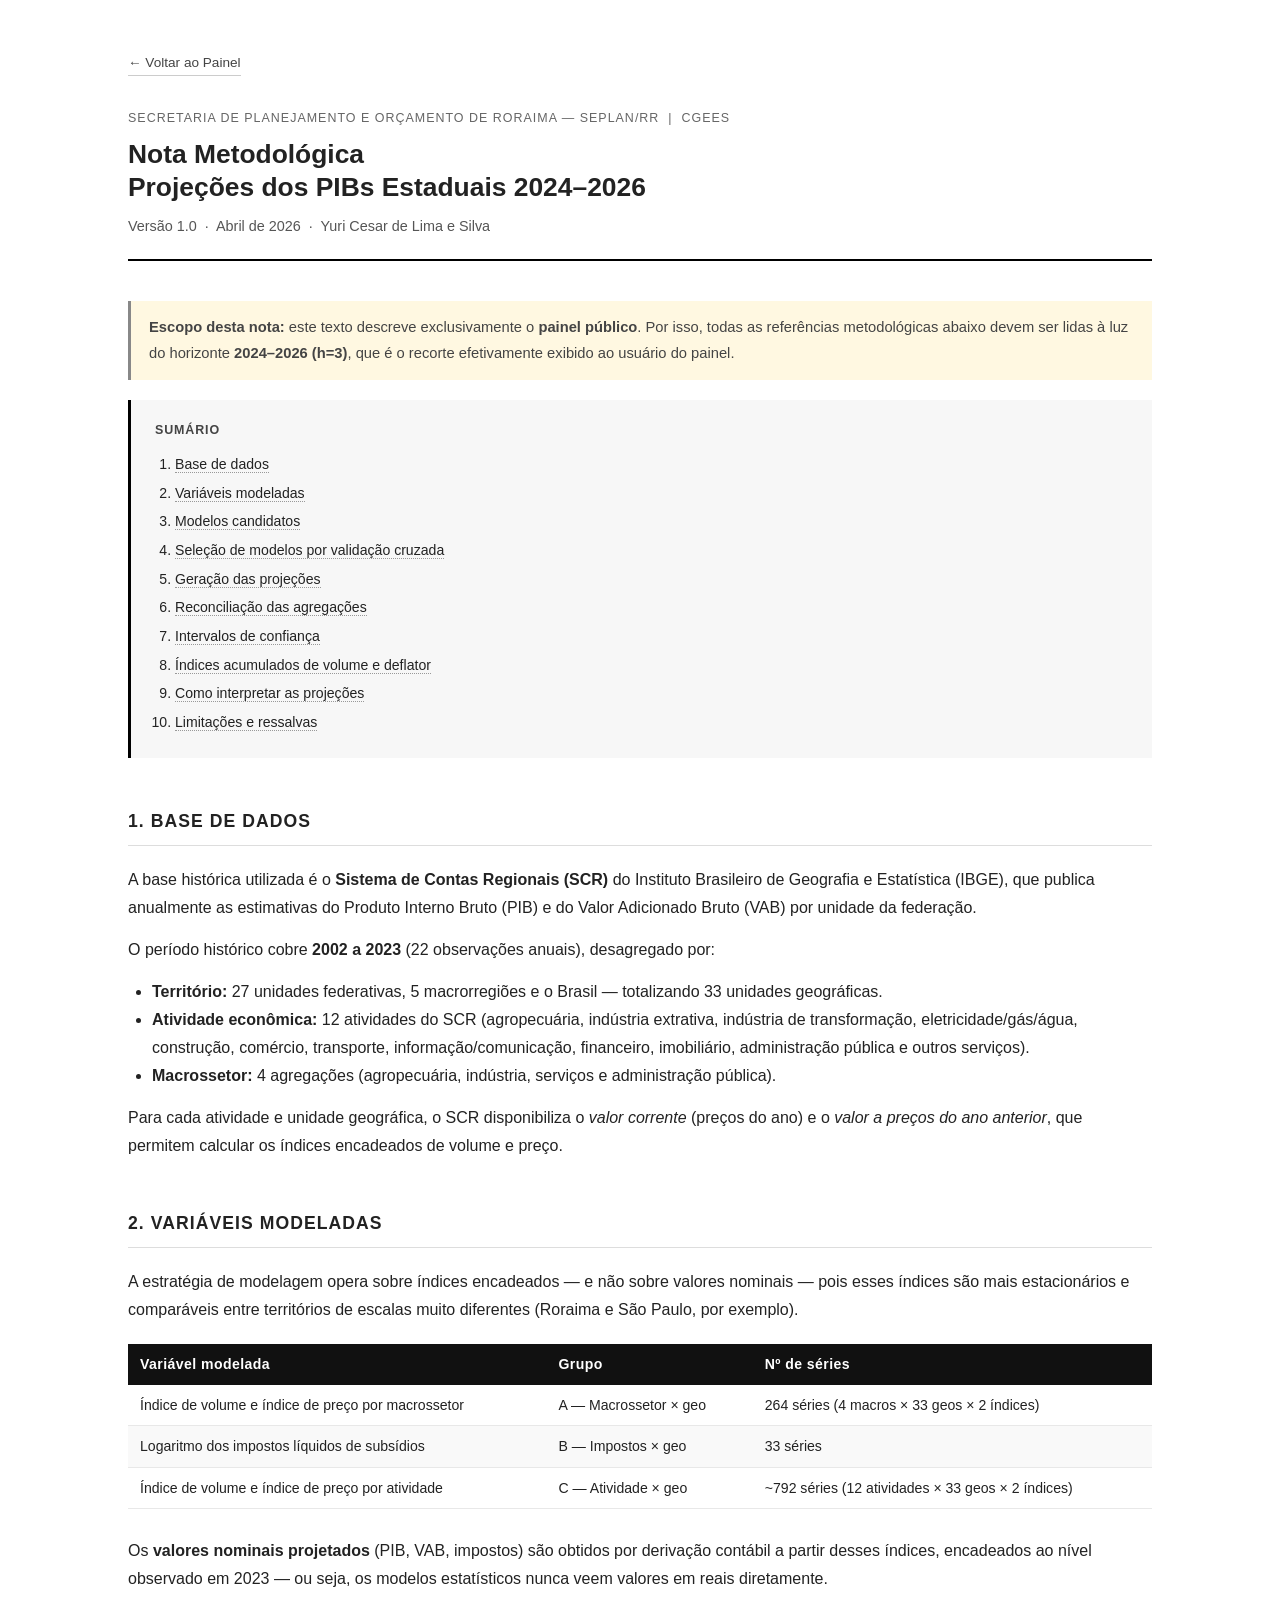
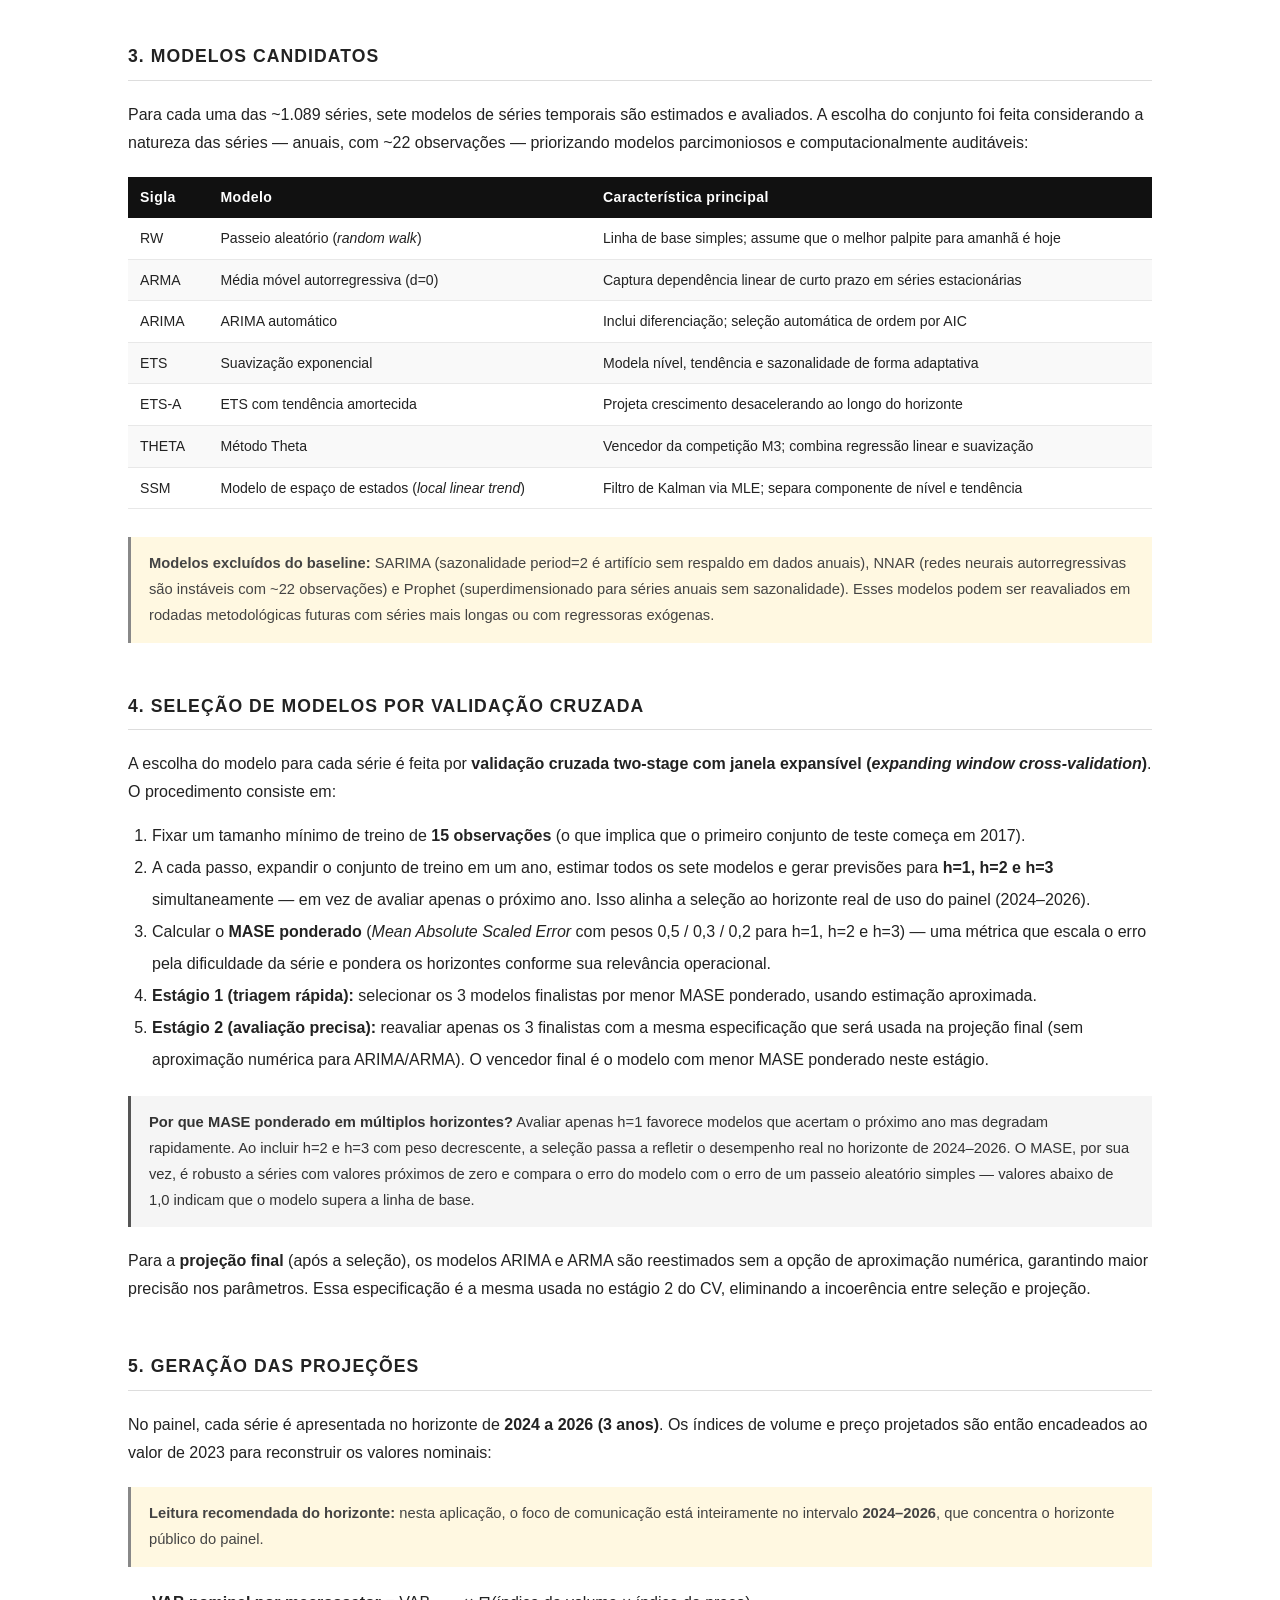
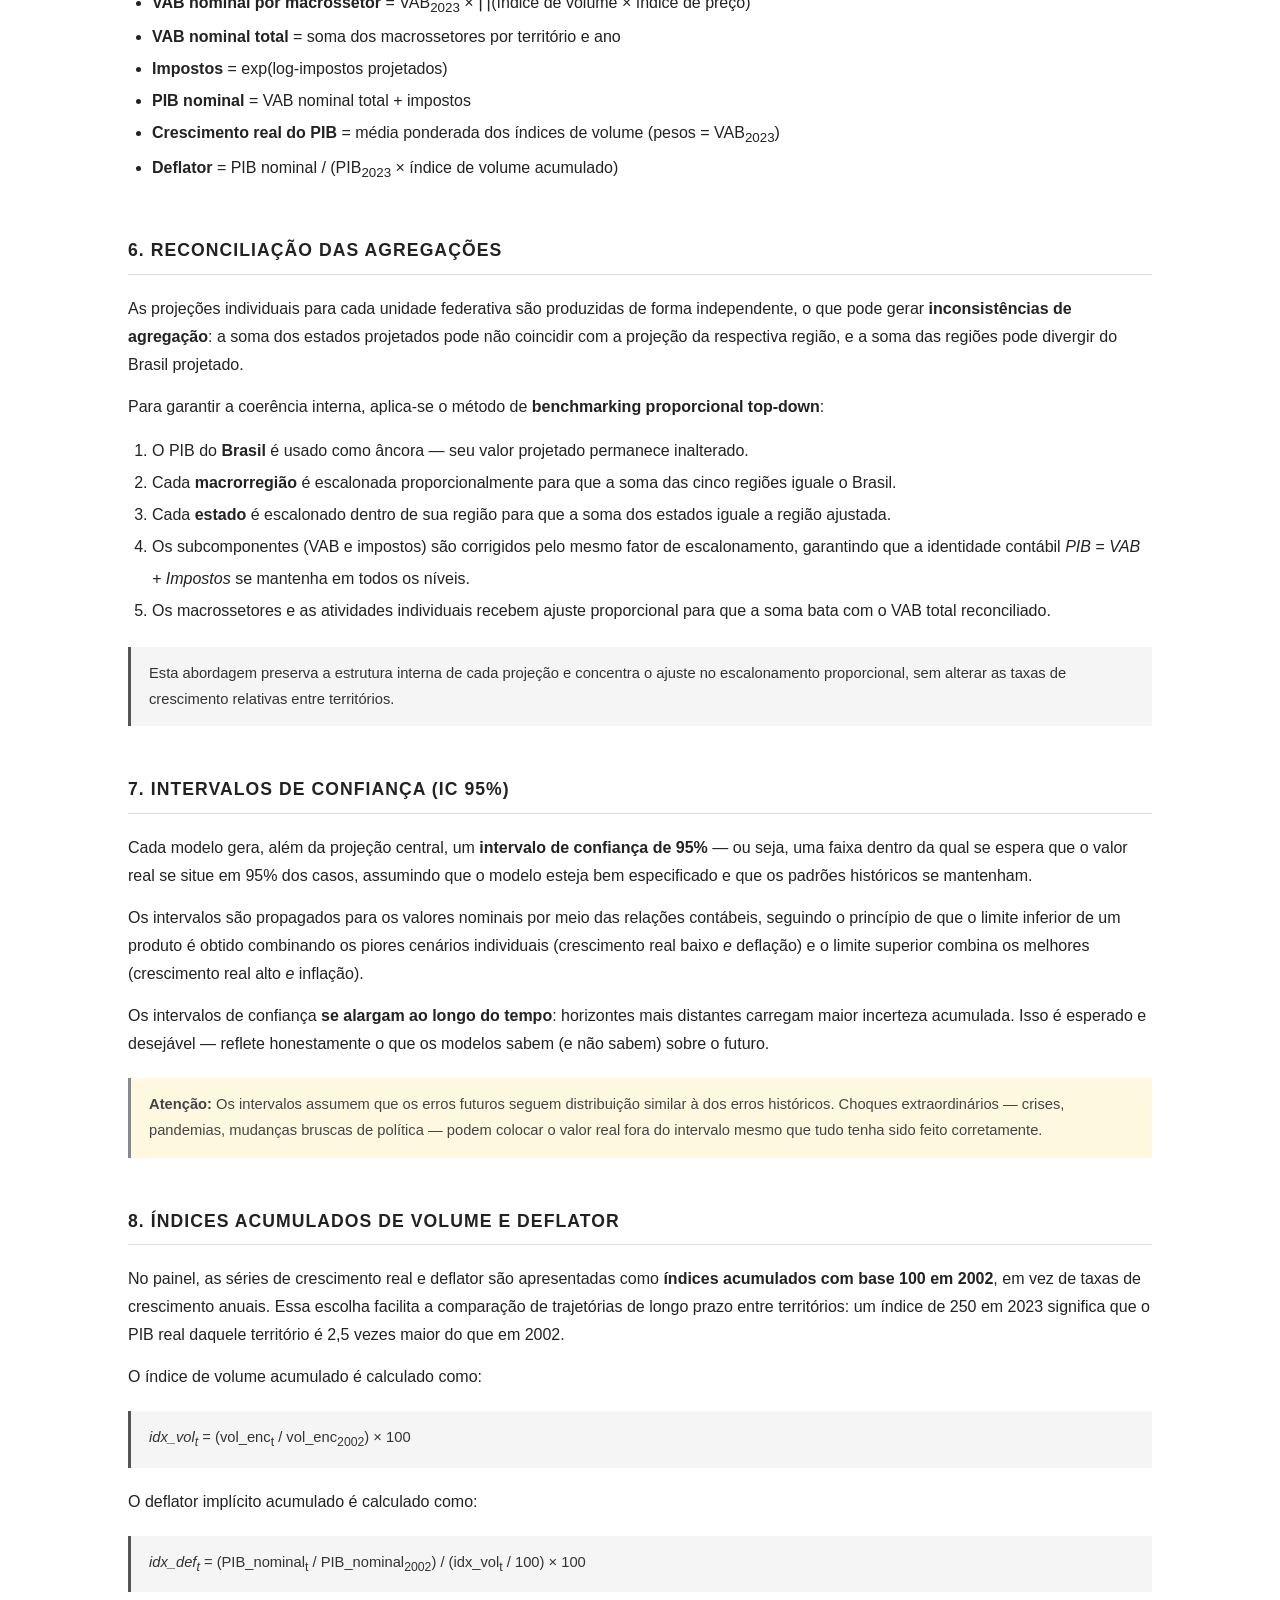
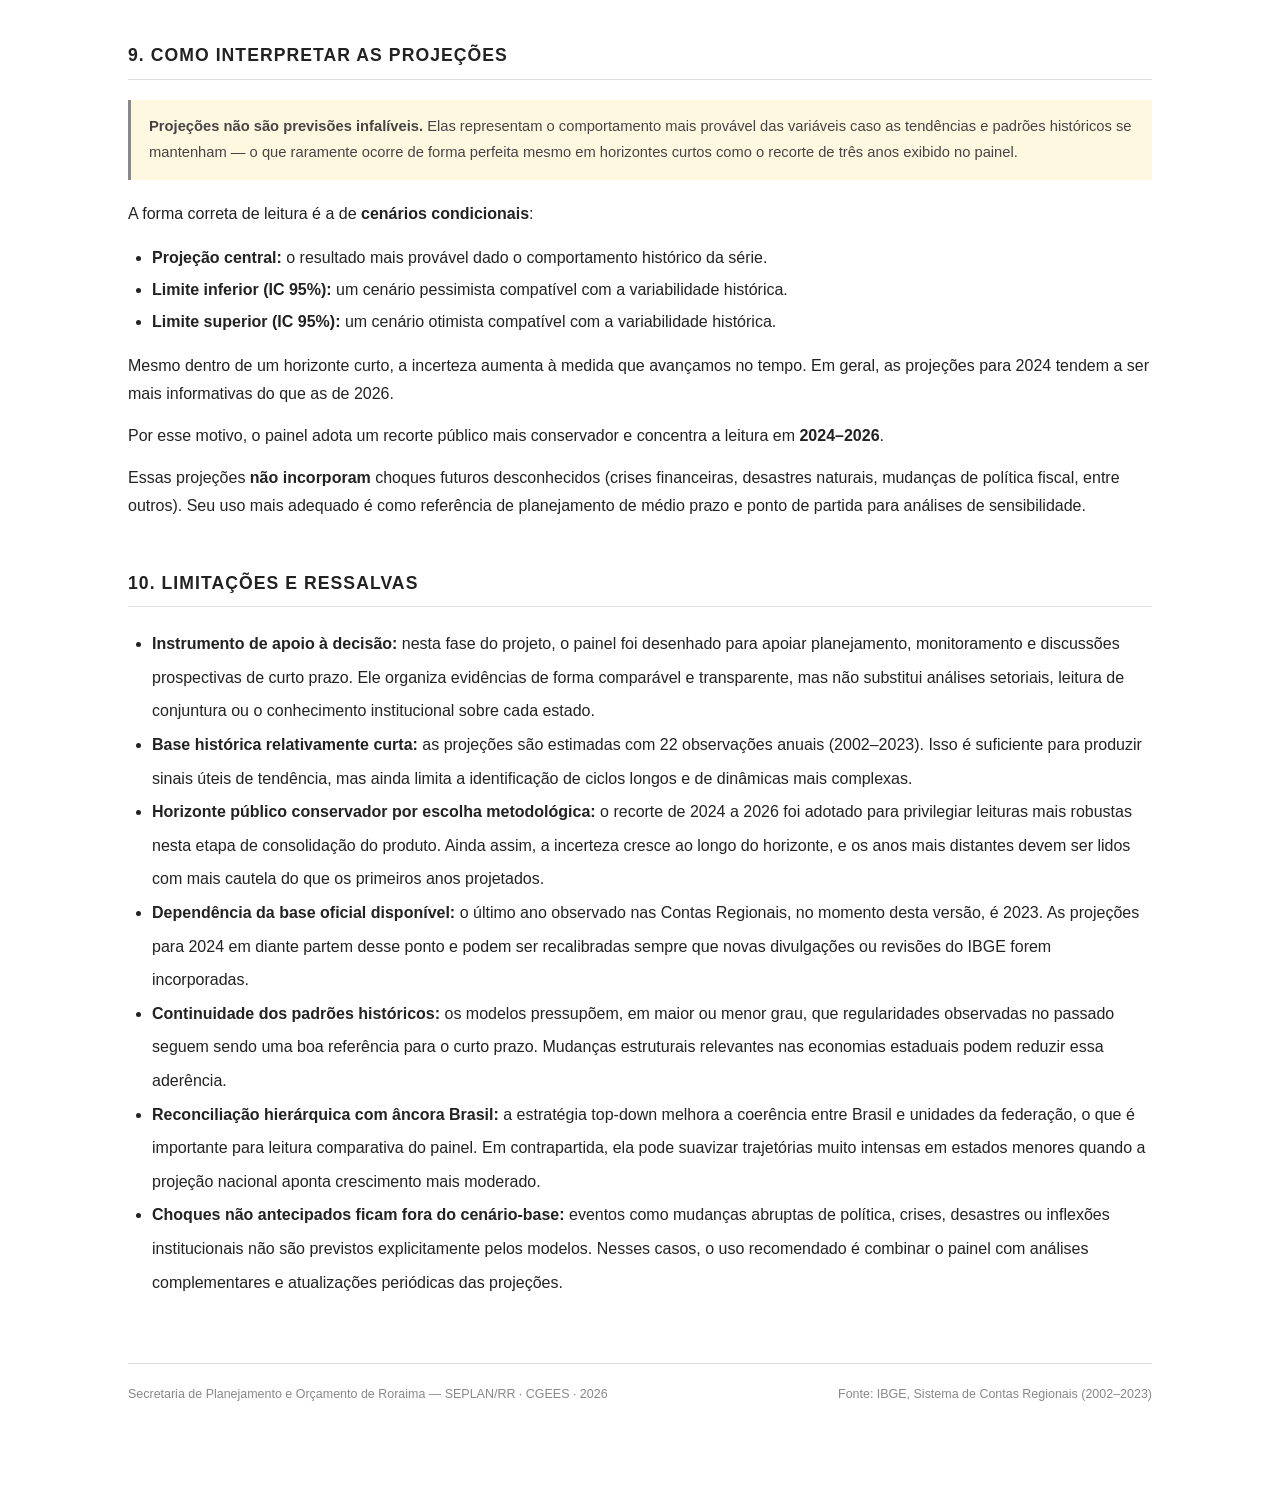
<file: metodologia.html>
<!DOCTYPE html>
<html lang="pt-BR">
<head>
  <meta charset="UTF-8" />
  <meta name="viewport" content="width=device-width, initial-scale=1.0" />
  <title>Metodologia — Projeções dos PIBs Estaduais</title>
  <style>
    *, *::before, *::after { box-sizing: border-box; margin: 0; padding: 0; }

    body {
      font-family: Arial, Helvetica, sans-serif;
      font-size: 1rem;
      line-height: 1.75;
      color: #222;
      background: #fff;
      width: 80%;
      margin: 0 auto;
      padding: 48px 0 80px;
    }

    @media (max-width: 900px) {
      body { width: 94%; }
    }

    header {
      border-bottom: 2px solid #000;
      padding-bottom: 20px;
      margin-bottom: 40px;
    }

    header .instituicao {
      font-size: 0.78rem;
      letter-spacing: 0.08em;
      text-transform: uppercase;
      color: #666;
      margin-bottom: 8px;
    }

    h1 {
      font-size: 1.65rem;
      font-weight: 700;
      line-height: 1.25;
      margin-bottom: 10px;
    }

    header .subtitulo {
      font-size: 0.9rem;
      color: #555;
    }

    nav.indice {
      background: #f7f7f7;
      border-left: 3px solid #000;
      padding: 20px 24px;
      margin-bottom: 48px;
      font-size: 0.88rem;
    }

    nav.indice p {
      font-weight: 700;
      text-transform: uppercase;
      letter-spacing: 0.07em;
      font-size: 0.78rem;
      margin-bottom: 10px;
      color: #444;
    }

    nav.indice ol {
      padding-left: 20px;
    }

    nav.indice li {
      margin-bottom: 4px;
    }

    nav.indice a {
      color: #222;
      text-decoration: none;
      border-bottom: 1px dotted #999;
    }

    nav.indice a:hover { color: #000; border-bottom-color: #000; }

    section { margin-bottom: 48px; }

    h2 {
      font-size: 1.1rem;
      font-weight: 700;
      text-transform: uppercase;
      letter-spacing: 0.06em;
      border-bottom: 1px solid #ddd;
      padding-bottom: 8px;
      margin-bottom: 20px;
      margin-top: 48px;
    }

    h3 {
      font-size: 1rem;
      font-weight: 700;
      margin-top: 28px;
      margin-bottom: 10px;
      color: #333;
    }

    p { margin-bottom: 14px; }

    table {
      width: 100%;
      border-collapse: collapse;
      font-size: 0.88rem;
      margin: 20px 0 28px;
    }

    th {
      background: #111;
      color: #fff;
      text-align: left;
      padding: 8px 12px;
      font-weight: 600;
      letter-spacing: 0.03em;
    }

    td {
      padding: 8px 12px;
      border-bottom: 1px solid #e8e8e8;
      vertical-align: top;
    }

    tr:nth-child(even) td { background: #f9f9f9; }

    .destaque {
      background: #f5f5f5;
      border-left: 3px solid #555;
      padding: 14px 18px;
      margin: 20px 0;
      font-size: 0.92rem;
      color: #333;
    }

    .aviso {
      background: #fff8e1;
      border-left: 3px solid #888;
      padding: 14px 18px;
      margin: 20px 0;
      font-size: 0.92rem;
      color: #444;
    }

    footer {
      margin-top: 64px;
      border-top: 1px solid #ddd;
      padding-top: 20px;
      font-size: 0.78rem;
      color: #888;
      display: flex;
      justify-content: space-between;
      gap: 20px;
      flex-wrap: wrap;
    }

    a.voltar {
      display: inline-block;
      margin-bottom: 32px;
      font-size: 0.85rem;
      color: #444;
      text-decoration: none;
      border-bottom: 1px solid #ccc;
    }

    a.voltar:hover { color: #000; border-bottom-color: #000; }

    @media (max-width: 600px) {
      body { padding: 28px 18px 60px; }
      footer { flex-direction: column; }
    }
  </style>
</head>
<body>

<a class="voltar" href="index.html">← Voltar ao Painel</a>

<header>
  <div class="instituicao">Secretaria de Planejamento e Orçamento de Roraima — SEPLAN/RR &nbsp;|&nbsp; CGEES</div>
  <h1>Nota Metodológica<br>Projeções dos PIBs Estaduais 2024–2026</h1>
  <div class="subtitulo">Versão 1.0 &nbsp;·&nbsp; Abril de 2026 &nbsp;·&nbsp; Yuri Cesar de Lima e Silva</div>
</header>

<div class="aviso">
  <strong>Escopo desta nota:</strong> este texto descreve exclusivamente o <strong>painel público</strong>.
  Por isso, todas as referências metodológicas abaixo devem ser lidas à luz do horizonte
  <strong>2024–2026 (h=3)</strong>, que é o recorte efetivamente exibido ao usuário do painel.
</div>

<nav class="indice">
  <p>Sumário</p>
  <ol>
    <li><a href="#base">Base de dados</a></li>
    <li><a href="#variaveis">Variáveis modeladas</a></li>
    <li><a href="#modelos">Modelos candidatos</a></li>
    <li><a href="#selecao">Seleção de modelos por validação cruzada</a></li>
    <li><a href="#projecao">Geração das projeções</a></li>
    <li><a href="#reconciliacao">Reconciliação das agregações</a></li>
    <li><a href="#ic">Intervalos de confiança</a></li>
    <li><a href="#indices">Índices acumulados de volume e deflator</a></li>
    <li><a href="#interpretacao">Como interpretar as projeções</a></li>
    <li><a href="#limitacoes">Limitações e ressalvas</a></li>
  </ol>
</nav>

<!-- 1 -->
<section id="base">
  <h2>1. Base de dados</h2>
  <p>
    A base histórica utilizada é o <strong>Sistema de Contas Regionais (SCR)</strong> do Instituto Brasileiro de
    Geografia e Estatística (IBGE), que publica anualmente as estimativas do Produto Interno Bruto (PIB) e do
    Valor Adicionado Bruto (VAB) por unidade da federação.
  </p>
  <p>
    O período histórico cobre <strong>2002 a 2023</strong> (22 observações anuais), desagregado por:
  </p>
  <ul style="padding-left:24px; margin-bottom:14px;">
    <li><strong>Território:</strong> 27 unidades federativas, 5 macrorregiões e o Brasil — totalizando 33 unidades geográficas.</li>
    <li><strong>Atividade econômica:</strong> 12 atividades do SCR (agropecuária, indústria extrativa, indústria de transformação, eletricidade/gás/água, construção, comércio, transporte, informação/comunicação, financeiro, imobiliário, administração pública e outros serviços).</li>
    <li><strong>Macrossetor:</strong> 4 agregações (agropecuária, indústria, serviços e administração pública).</li>
  </ul>
  <p>
    Para cada atividade e unidade geográfica, o SCR disponibiliza o <em>valor corrente</em> (preços do ano)
    e o <em>valor a preços do ano anterior</em>, que permitem calcular os índices encadeados de volume e preço.
  </p>
</section>

<!-- 2 -->
<section id="variaveis">
  <h2>2. Variáveis modeladas</h2>
  <p>
    A estratégia de modelagem opera sobre índices encadeados — e não sobre valores nominais —
    pois esses índices são mais estacionários e comparáveis entre territórios de escalas muito diferentes
    (Roraima e São Paulo, por exemplo).
  </p>
  <table>
    <thead>
      <tr><th>Variável modelada</th><th>Grupo</th><th>Nº de séries</th></tr>
    </thead>
    <tbody>
      <tr>
        <td>Índice de volume e índice de preço por macrossetor</td>
        <td>A — Macrossetor × geo</td>
        <td>264 séries (4 macros × 33 geos × 2 índices)</td>
      </tr>
      <tr>
        <td>Logaritmo dos impostos líquidos de subsídios</td>
        <td>B — Impostos × geo</td>
        <td>33 séries</td>
      </tr>
      <tr>
        <td>Índice de volume e índice de preço por atividade</td>
        <td>C — Atividade × geo</td>
        <td>~792 séries (12 atividades × 33 geos × 2 índices)</td>
      </tr>
    </tbody>
  </table>
  <p>
    Os <strong>valores nominais projetados</strong> (PIB, VAB, impostos) são obtidos por derivação contábil
    a partir desses índices, encadeados ao nível observado em 2023 — ou seja, os modelos estatísticos
    nunca veem valores em reais diretamente.
  </p>
</section>

<!-- 3 -->
<section id="modelos">
  <h2>3. Modelos candidatos</h2>
  <p>
    Para cada uma das ~1.089 séries, sete modelos de séries temporais são estimados e avaliados.
    A escolha do conjunto foi feita considerando a natureza das séries — anuais, com ~22 observações —
    priorizando modelos parcimoniosos e computacionalmente auditáveis:
  </p>
  <table>
    <thead>
      <tr><th>Sigla</th><th>Modelo</th><th>Característica principal</th></tr>
    </thead>
    <tbody>
      <tr><td>RW</td><td>Passeio aleatório (<em>random walk</em>)</td><td>Linha de base simples; assume que o melhor palpite para amanhã é hoje</td></tr>
      <tr><td>ARMA</td><td>Média móvel autorregressiva (d=0)</td><td>Captura dependência linear de curto prazo em séries estacionárias</td></tr>
      <tr><td>ARIMA</td><td>ARIMA automático</td><td>Inclui diferenciação; seleção automática de ordem por AIC</td></tr>
      <tr><td>ETS</td><td>Suavização exponencial</td><td>Modela nível, tendência e sazonalidade de forma adaptativa</td></tr>
      <tr><td>ETS-A</td><td>ETS com tendência amortecida</td><td>Projeta crescimento desacelerando ao longo do horizonte</td></tr>
      <tr><td>THETA</td><td>Método Theta</td><td>Vencedor da competição M3; combina regressão linear e suavização</td></tr>
      <tr><td>SSM</td><td>Modelo de espaço de estados (<em>local linear trend</em>)</td><td>Filtro de Kalman via MLE; separa componente de nível e tendência</td></tr>
    </tbody>
  </table>
  <div class="aviso">
    <strong>Modelos excluídos do baseline:</strong> SARIMA (sazonalidade period=2 é artifício sem respaldo em dados anuais), NNAR (redes neurais autorregressivas são instáveis com ~22 observações) e Prophet (superdimensionado para séries anuais sem sazonalidade). Esses modelos podem ser reavaliados em rodadas metodológicas futuras com séries mais longas ou com regressoras exógenas.
  </div>
</section>

<!-- 4 -->
<section id="selecao">
  <h2>4. Seleção de modelos por validação cruzada</h2>
  <p>
    A escolha do modelo para cada série é feita por <strong>validação cruzada two-stage com janela
    expansível (<em>expanding window cross-validation</em>)</strong>. O procedimento consiste em:
  </p>
  <ol style="padding-left:24px; margin-bottom:14px; line-height:2;">
    <li>Fixar um tamanho mínimo de treino de <strong>15 observações</strong> (o que implica que o primeiro conjunto de teste começa em 2017).</li>
    <li>A cada passo, expandir o conjunto de treino em um ano, estimar todos os sete modelos e gerar previsões para <strong>h=1, h=2 e h=3</strong> simultaneamente — em vez de avaliar apenas o próximo ano. Isso alinha a seleção ao horizonte real de uso do painel (2024–2026).</li>
    <li>Calcular o <strong>MASE ponderado</strong> (<em>Mean Absolute Scaled Error</em> com pesos 0,5 / 0,3 / 0,2 para h=1, h=2 e h=3) — uma métrica que escala o erro pela dificuldade da série e pondera os horizontes conforme sua relevância operacional.</li>
    <li><strong>Estágio 1 (triagem rápida):</strong> selecionar os 3 modelos finalistas por menor MASE ponderado, usando estimação aproximada.</li>
    <li><strong>Estágio 2 (avaliação precisa):</strong> reavaliar apenas os 3 finalistas com a mesma especificação que será usada na projeção final (sem aproximação numérica para ARIMA/ARMA). O vencedor final é o modelo com menor MASE ponderado neste estágio.</li>
  </ol>
  <div class="destaque">
    <strong>Por que MASE ponderado em múltiplos horizontes?</strong> Avaliar apenas h=1 favorece modelos que acertam o próximo ano mas degradam rapidamente. Ao incluir h=2 e h=3 com peso decrescente, a seleção passa a refletir o desempenho real no horizonte de 2024–2026. O MASE, por sua vez, é robusto a séries com valores próximos de zero e compara o erro do modelo com o erro de um passeio aleatório simples — valores abaixo de 1,0 indicam que o modelo supera a linha de base.
  </div>
  <p>
    Para a <strong>projeção final</strong> (após a seleção), os modelos ARIMA e ARMA são reestimados sem a opção de aproximação numérica, garantindo maior precisão nos parâmetros. Essa especificação é a mesma usada no estágio 2 do CV, eliminando a incoerência entre seleção e projeção.
  </p>
</section>

<!-- 5 -->
<section id="projecao">
  <h2>5. Geração das projeções</h2>
  <p>
    No painel, cada série é apresentada no horizonte de <strong>2024 a 2026 (3 anos)</strong>.
    Os índices de volume e preço projetados são então encadeados ao valor de 2023 para reconstruir os
    valores nominais:
  </p>
  <div class="aviso">
    <strong>Leitura recomendada do horizonte:</strong> nesta aplicação, o foco de comunicação está inteiramente no intervalo
    <strong>2024–2026</strong>, que concentra o horizonte público do painel.
  </div>
  <ul style="padding-left:24px; margin-bottom:14px; line-height:2;">
    <li><strong>VAB nominal por macrossetor</strong> = VAB<sub>2023</sub> × ∏(índice de volume × índice de preço)</li>
    <li><strong>VAB nominal total</strong> = soma dos macrossetores por território e ano</li>
    <li><strong>Impostos</strong> = exp(log-impostos projetados)</li>
    <li><strong>PIB nominal</strong> = VAB nominal total + impostos</li>
    <li><strong>Crescimento real do PIB</strong> = média ponderada dos índices de volume (pesos = VAB<sub>2023</sub>)</li>
    <li><strong>Deflator</strong> = PIB nominal / (PIB<sub>2023</sub> × índice de volume acumulado)</li>
  </ul>
</section>

<!-- 6 -->
<section id="reconciliacao">
  <h2>6. Reconciliação das agregações</h2>
  <p>
    As projeções individuais para cada unidade federativa são produzidas de forma independente, o que pode
    gerar <strong>inconsistências de agregação</strong>: a soma dos estados projetados pode não coincidir
    com a projeção da respectiva região, e a soma das regiões pode divergir do Brasil projetado.
  </p>
  <p>
    Para garantir a coerência interna, aplica-se o método de <strong>benchmarking proporcional top-down</strong>:
  </p>
  <ol style="padding-left:24px; margin-bottom:14px; line-height:2;">
    <li>O PIB do <strong>Brasil</strong> é usado como âncora — seu valor projetado permanece inalterado.</li>
    <li>Cada <strong>macrorregião</strong> é escalonada proporcionalmente para que a soma das cinco regiões iguale o Brasil.</li>
    <li>Cada <strong>estado</strong> é escalonado dentro de sua região para que a soma dos estados iguale a região ajustada.</li>
    <li>Os subcomponentes (VAB e impostos) são corrigidos pelo mesmo fator de escalonamento, garantindo que a identidade contábil <em>PIB = VAB + Impostos</em> se mantenha em todos os níveis.</li>
    <li>Os macrossetores e as atividades individuais recebem ajuste proporcional para que a soma bata com o VAB total reconciliado.</li>
  </ol>
  <div class="destaque">
    Esta abordagem preserva a estrutura interna de cada projeção e concentra o ajuste no escalonamento proporcional, sem alterar as taxas de crescimento relativas entre territórios.
  </div>
</section>

<!-- 7 -->
<section id="ic">
  <h2>7. Intervalos de confiança (IC 95%)</h2>
  <p>
    Cada modelo gera, além da projeção central, um <strong>intervalo de confiança de 95%</strong> — ou seja,
    uma faixa dentro da qual se espera que o valor real se situe em 95% dos casos, assumindo que o modelo
    esteja bem especificado e que os padrões históricos se mantenham.
  </p>
  <p>
    Os intervalos são propagados para os valores nominais por meio das relações contábeis, seguindo o
    princípio de que o limite inferior de um produto é obtido combinando os piores cenários
    individuais (crescimento real baixo <em>e</em> deflação) e o limite superior combina os melhores
    (crescimento real alto <em>e</em> inflação).
  </p>
  <p>
    Os intervalos de confiança <strong>se alargam ao longo do tempo</strong>: horizontes mais distantes
    carregam maior incerteza acumulada. Isso é esperado e desejável — reflete honestamente o que
    os modelos sabem (e não sabem) sobre o futuro.
  </p>
  <div class="aviso">
    <strong>Atenção:</strong> Os intervalos assumem que os erros futuros seguem distribuição similar à dos erros históricos. Choques extraordinários — crises, pandemias, mudanças bruscas de política — podem colocar o valor real fora do intervalo mesmo que tudo tenha sido feito corretamente.
  </div>
</section>

<!-- 8 -->
<section id="indices">
  <h2>8. Índices acumulados de volume e deflator</h2>
  <p>
    No painel, as séries de crescimento real e deflator são apresentadas como <strong>índices acumulados
    com base 100 em 2002</strong>, em vez de taxas de crescimento anuais. Essa escolha facilita a
    comparação de trajetórias de longo prazo entre territórios: um índice de 250 em 2023 significa
    que o PIB real daquele território é 2,5 vezes maior do que em 2002.
  </p>
  <p>
    O índice de volume acumulado é calculado como:
  </p>
  <div class="destaque">
    <em>idx_vol<sub>t</sub></em> = (vol_enc<sub>t</sub> / vol_enc<sub>2002</sub>) × 100
  </div>
  <p>
    O deflator implícito acumulado é calculado como:
  </p>
  <div class="destaque">
    <em>idx_def<sub>t</sub></em> = (PIB_nominal<sub>t</sub> / PIB_nominal<sub>2002</sub>) / (idx_vol<sub>t</sub> / 100) × 100
  </div>
</section>

<!-- 9 -->
<section id="interpretacao">
  <h2>9. Como interpretar as projeções</h2>
  <div class="aviso">
    <strong>Projeções não são previsões infalíveis.</strong> Elas representam o comportamento mais provável
    das variáveis caso as tendências e padrões históricos se mantenham — o que raramente ocorre de forma
    perfeita mesmo em horizontes curtos como o recorte de três anos exibido no painel.
  </div>
  <p>
    A forma correta de leitura é a de <strong>cenários condicionais</strong>:
  </p>
  <ul style="padding-left:24px; margin-bottom:14px; line-height:2;">
    <li><strong>Projeção central:</strong> o resultado mais provável dado o comportamento histórico da série.</li>
    <li><strong>Limite inferior (IC 95%):</strong> um cenário pessimista compatível com a variabilidade histórica.</li>
    <li><strong>Limite superior (IC 95%):</strong> um cenário otimista compatível com a variabilidade histórica.</li>
  </ul>
  <p>
    Mesmo dentro de um horizonte curto, a incerteza aumenta à medida que avançamos no tempo.
    Em geral, as projeções para 2024 tendem a ser mais informativas do que as de 2026.
  </p>
  <p>
    Por esse motivo, o painel adota um recorte público mais conservador e concentra a leitura em
    <strong>2024–2026</strong>.
  </p>
  <p>
    Essas projeções <strong>não incorporam</strong> choques futuros desconhecidos (crises financeiras,
    desastres naturais, mudanças de política fiscal, entre outros). Seu uso mais adequado é como
    referência de planejamento de médio prazo e ponto de partida para análises de sensibilidade.
  </p>
</section>

<!-- 10 -->
<section id="limitacoes">
  <h2>10. Limitações e ressalvas</h2>
  <ul style="padding-left:24px; margin-bottom:14px; line-height:2.1;">
    <li><strong>Instrumento de apoio à decisão:</strong> nesta fase do projeto, o painel foi desenhado para
      apoiar planejamento, monitoramento e discussões prospectivas de curto prazo. Ele organiza evidências
      de forma comparável e transparente, mas não substitui análises setoriais, leitura de conjuntura ou o
      conhecimento institucional sobre cada estado.</li>
    <li><strong>Base histórica relativamente curta:</strong> as projeções são estimadas com 22 observações
      anuais (2002–2023). Isso é suficiente para produzir sinais úteis de tendência, mas ainda limita a
      identificação de ciclos longos e de dinâmicas mais complexas.</li>
    <li><strong>Horizonte público conservador por escolha metodológica:</strong> o recorte de 2024 a 2026 foi
      adotado para privilegiar leituras mais robustas nesta etapa de consolidação do produto. Ainda assim, a
      incerteza cresce ao longo do horizonte, e os anos mais distantes devem ser lidos com mais cautela do que
      os primeiros anos projetados.</li>
    <li><strong>Dependência da base oficial disponível:</strong> o último ano observado nas Contas Regionais,
      no momento desta versão, é 2023. As projeções para 2024 em diante partem desse ponto e podem ser
      recalibradas sempre que novas divulgações ou revisões do IBGE forem incorporadas.</li>
    <li><strong>Continuidade dos padrões históricos:</strong> os modelos pressupõem, em maior ou menor grau,
      que regularidades observadas no passado seguem sendo uma boa referência para o curto prazo. Mudanças
      estruturais relevantes nas economias estaduais podem reduzir essa aderência.</li>
    <li><strong>Reconciliação hierárquica com âncora Brasil:</strong> a estratégia top-down melhora a
      coerência entre Brasil e unidades da federação, o que é importante para leitura comparativa do painel.
      Em contrapartida, ela pode suavizar trajetórias muito intensas em estados menores quando a projeção
      nacional aponta crescimento mais moderado.</li>
    <li><strong>Choques não antecipados ficam fora do cenário-base:</strong> eventos como mudanças abruptas de
      política, crises, desastres ou inflexões institucionais não são previstos explicitamente pelos modelos.
      Nesses casos, o uso recomendado é combinar o painel com análises complementares e atualizações
      periódicas das projeções.</li>
  </ul>
</section>

<footer>
  <span>Secretaria de Planejamento e Orçamento de Roraima — SEPLAN/RR · CGEES · 2026</span>
  <span>Fonte: IBGE, Sistema de Contas Regionais (2002–2023)</span>
</footer>

</body>
</html>
</file>
<file: painel_files/libs/quarto-html/tippy.css>
.tippy-box[data-animation=fade][data-state=hidden]{opacity:0}[data-tippy-root]{max-width:calc(100vw - 10px)}.tippy-box{position:relative;background-color:#333;color:#fff;border-radius:4px;font-size:14px;line-height:1.4;white-space:normal;outline:0;transition-property:transform,visibility,opacity}.tippy-box[data-placement^=top]>.tippy-arrow{bottom:0}.tippy-box[data-placement^=top]>.tippy-arrow:before{bottom:-7px;left:0;border-width:8px 8px 0;border-top-color:initial;transform-origin:center top}.tippy-box[data-placement^=bottom]>.tippy-arrow{top:0}.tippy-box[data-placement^=bottom]>.tippy-arrow:before{top:-7px;left:0;border-width:0 8px 8px;border-bottom-color:initial;transform-origin:center bottom}.tippy-box[data-placement^=left]>.tippy-arrow{right:0}.tippy-box[data-placement^=left]>.tippy-arrow:before{border-width:8px 0 8px 8px;border-left-color:initial;right:-7px;transform-origin:center left}.tippy-box[data-placement^=right]>.tippy-arrow{left:0}.tippy-box[data-placement^=right]>.tippy-arrow:before{left:-7px;border-width:8px 8px 8px 0;border-right-color:initial;transform-origin:center right}.tippy-box[data-inertia][data-state=visible]{transition-timing-function:cubic-bezier(.54,1.5,.38,1.11)}.tippy-arrow{width:16px;height:16px;color:#333}.tippy-arrow:before{content:"";position:absolute;border-color:transparent;border-style:solid}.tippy-content{position:relative;padding:5px 9px;z-index:1}
</file>
<file: painel_files/libs/quarto-html/quarto-syntax-highlighting-845c23b38eaddc0f92fda52bfe77a8c8.css>
/* quarto syntax highlight colors */
:root {
  --quarto-hl-ot-color: #003B4F;
  --quarto-hl-at-color: #657422;
  --quarto-hl-ss-color: #20794D;
  --quarto-hl-an-color: #5E5E5E;
  --quarto-hl-fu-color: #4758AB;
  --quarto-hl-st-color: #20794D;
  --quarto-hl-cf-color: #003B4F;
  --quarto-hl-op-color: #5E5E5E;
  --quarto-hl-er-color: #AD0000;
  --quarto-hl-bn-color: #AD0000;
  --quarto-hl-al-color: #AD0000;
  --quarto-hl-va-color: #111111;
  --quarto-hl-bu-color: inherit;
  --quarto-hl-ex-color: inherit;
  --quarto-hl-pp-color: #AD0000;
  --quarto-hl-in-color: #5E5E5E;
  --quarto-hl-vs-color: #20794D;
  --quarto-hl-wa-color: #5E5E5E;
  --quarto-hl-do-color: #5E5E5E;
  --quarto-hl-im-color: #00769E;
  --quarto-hl-ch-color: #20794D;
  --quarto-hl-dt-color: #AD0000;
  --quarto-hl-fl-color: #AD0000;
  --quarto-hl-co-color: #5E5E5E;
  --quarto-hl-cv-color: #5E5E5E;
  --quarto-hl-cn-color: #8f5902;
  --quarto-hl-sc-color: #5E5E5E;
  --quarto-hl-dv-color: #AD0000;
  --quarto-hl-kw-color: #003B4F;
}

/* other quarto variables */
:root {
  --quarto-font-monospace: SFMono-Regular, Menlo, Monaco, Consolas, "Liberation Mono", "Courier New", monospace;
}

/* syntax highlight based on Pandoc's rules */
pre > code.sourceCode > span {
  color: #003B4F;
}

code.sourceCode > span {
  color: #003B4F;
}

div.sourceCode,
div.sourceCode pre.sourceCode {
  color: #003B4F;
}

/* Normal */
code span {
  color: #003B4F;
}

/* Alert */
code span.al {
  color: #AD0000;
  font-style: inherit;
}

/* Annotation */
code span.an {
  color: #5E5E5E;
  font-style: inherit;
}

/* Attribute */
code span.at {
  color: #657422;
  font-style: inherit;
}

/* BaseN */
code span.bn {
  color: #AD0000;
  font-style: inherit;
}

/* BuiltIn */
code span.bu {
  font-style: inherit;
}

/* ControlFlow */
code span.cf {
  color: #003B4F;
  font-weight: bold;
  font-style: inherit;
}

/* Char */
code span.ch {
  color: #20794D;
  font-style: inherit;
}

/* Constant */
code span.cn {
  color: #8f5902;
  font-style: inherit;
}

/* Comment */
code span.co {
  color: #5E5E5E;
  font-style: inherit;
}

/* CommentVar */
code span.cv {
  color: #5E5E5E;
  font-style: italic;
}

/* Documentation */
code span.do {
  color: #5E5E5E;
  font-style: italic;
}

/* DataType */
code span.dt {
  color: #AD0000;
  font-style: inherit;
}

/* DecVal */
code span.dv {
  color: #AD0000;
  font-style: inherit;
}

/* Error */
code span.er {
  color: #AD0000;
  font-style: inherit;
}

/* Extension */
code span.ex {
  font-style: inherit;
}

/* Float */
code span.fl {
  color: #AD0000;
  font-style: inherit;
}

/* Function */
code span.fu {
  color: #4758AB;
  font-style: inherit;
}

/* Import */
code span.im {
  color: #00769E;
  font-style: inherit;
}

/* Information */
code span.in {
  color: #5E5E5E;
  font-style: inherit;
}

/* Keyword */
code span.kw {
  color: #003B4F;
  font-weight: bold;
  font-style: inherit;
}

/* Operator */
code span.op {
  color: #5E5E5E;
  font-style: inherit;
}

/* Other */
code span.ot {
  color: #003B4F;
  font-style: inherit;
}

/* Preprocessor */
code span.pp {
  color: #AD0000;
  font-style: inherit;
}

/* SpecialChar */
code span.sc {
  color: #5E5E5E;
  font-style: inherit;
}

/* SpecialString */
code span.ss {
  color: #20794D;
  font-style: inherit;
}

/* String */
code span.st {
  color: #20794D;
  font-style: inherit;
}

/* Variable */
code span.va {
  color: #111111;
  font-style: inherit;
}

/* VerbatimString */
code span.vs {
  color: #20794D;
  font-style: inherit;
}

/* Warning */
code span.wa {
  color: #5E5E5E;
  font-style: italic;
}

.prevent-inlining {
  content: "</";
}

/*# sourceMappingURL=ac89f0bb514bba72461919f78549e31c.css.map */
</file>
<file: painel_files/libs/quarto-html/quarto-syntax-highlighting-dark-f418161beb48e0141c760e455f12af2c.css>
/* quarto syntax highlight colors */
:root {
  --quarto-hl-al-color: #f07178;
  --quarto-hl-an-color: #d4d0ab;
  --quarto-hl-at-color: #00e0e0;
  --quarto-hl-bn-color: #d4d0ab;
  --quarto-hl-bu-color: #abe338;
  --quarto-hl-ch-color: #abe338;
  --quarto-hl-co-color: #f8f8f2;
  --quarto-hl-cv-color: #ffd700;
  --quarto-hl-cn-color: #ffd700;
  --quarto-hl-cf-color: #ffa07a;
  --quarto-hl-dt-color: #ffa07a;
  --quarto-hl-dv-color: #d4d0ab;
  --quarto-hl-do-color: #f8f8f2;
  --quarto-hl-er-color: #f07178;
  --quarto-hl-ex-color: #00e0e0;
  --quarto-hl-fl-color: #d4d0ab;
  --quarto-hl-fu-color: #ffa07a;
  --quarto-hl-im-color: #abe338;
  --quarto-hl-in-color: #d4d0ab;
  --quarto-hl-kw-color: #ffa07a;
  --quarto-hl-op-color: #ffa07a;
  --quarto-hl-ot-color: #00e0e0;
  --quarto-hl-pp-color: #dcc6e0;
  --quarto-hl-re-color: #00e0e0;
  --quarto-hl-sc-color: #abe338;
  --quarto-hl-ss-color: #abe338;
  --quarto-hl-st-color: #abe338;
  --quarto-hl-va-color: #00e0e0;
  --quarto-hl-vs-color: #abe338;
  --quarto-hl-wa-color: #dcc6e0;
}

/* other quarto variables */
:root {
  --quarto-font-monospace: SFMono-Regular, Menlo, Monaco, Consolas, "Liberation Mono", "Courier New", monospace;
}

/* syntax highlight based on Pandoc's rules */
pre > code.sourceCode > span {
  color: #f8f8f2;
}

code.sourceCode > span {
  color: #f8f8f2;
}

div.sourceCode,
div.sourceCode pre.sourceCode {
  color: #f8f8f2;
}

/* Normal */
code span {
  color: #f8f8f2;
}

/* Alert */
code span.al {
  color: #f07178;
}

/* Annotation */
code span.an {
  color: #d4d0ab;
}

/* Attribute */
code span.at {
  color: #00e0e0;
}

/* BaseN */
code span.bn {
  color: #d4d0ab;
}

/* BuiltIn */
code span.bu {
  color: #abe338;
}

/* ControlFlow */
code span.cf {
  font-weight: bold;
  color: #ffa07a;
}

/* Char */
code span.ch {
  color: #abe338;
}

/* Constant */
code span.cn {
  color: #ffd700;
}

/* Comment */
code span.co {
  font-style: italic;
  color: #f8f8f2;
}

/* CommentVar */
code span.cv {
  color: #ffd700;
}

/* Documentation */
code span.do {
  color: #f8f8f2;
}

/* DataType */
code span.dt {
  color: #ffa07a;
}

/* DecVal */
code span.dv {
  color: #d4d0ab;
}

/* Error */
code span.er {
  color: #f07178;
  text-decoration: underline;
}

/* Extension */
code span.ex {
  font-weight: bold;
  color: #00e0e0;
}

/* Float */
code span.fl {
  color: #d4d0ab;
}

/* Function */
code span.fu {
  color: #ffa07a;
}

/* Import */
code span.im {
  color: #abe338;
}

/* Information */
code span.in {
  color: #d4d0ab;
}

/* Keyword */
code span.kw {
  font-weight: bold;
  color: #ffa07a;
}

/* Operator */
code span.op {
  color: #ffa07a;
}

/* Other */
code span.ot {
  color: #00e0e0;
}

/* Preprocessor */
code span.pp {
  color: #dcc6e0;
}

/* RegionMarker */
code span.re {
  background-color: #f8f8f2;
  color: #00e0e0;
}

/* SpecialChar */
code span.sc {
  color: #abe338;
}

/* SpecialString */
code span.ss {
  color: #abe338;
}

/* String */
code span.st {
  color: #abe338;
}

/* Variable */
code span.va {
  color: #00e0e0;
}

/* VerbatimString */
code span.vs {
  color: #abe338;
}

/* Warning */
code span.wa {
  color: #dcc6e0;
}

.prevent-inlining {
  content: "</";
}

/*# sourceMappingURL=378c2a0cc31455d06730fbe37c8f3789.css.map */
</file>
<file: painel_files/libs/quarto-contrib/shinylive-0.10.8/shinylive/shinylive.css>
/* Shinylive 0.10.8
// Copyright 2026 Posit, PBC */
/* src/Components/App.css */
@font-face {
  font-family: "Source Sans Pro";
  src: url("./SourceSansPro-Regular.otf-PVQ5ZP77.woff2") format("woff2");
  font-weight: normal;
  font-style: normal;
}
:root {
  --colors-grey: grey;
  --colors-blue: #007bc2;
  --colors-blue-dark: hsl(207, 69%, 35%);
  --colors-red: #c10000;
  --colors-white: white;
  --colors-bg: white;
  --colors-fg: #333;
  --font-face:
    "Source Sans Pro",
    Arial,
    Helvetica,
    sans-serif;
  --font-size: 14px;
  --font-mono-face:
    Menlo,
    Monaco,
    Consolas,
    "Liberation Mono",
    "Courier New",
    monospace;
  --font-mono-size: 12px;
  --panel-roundness: 5px;
  --button-roundness: 5px;
  --container-roundness: calc(var(--panel-roundness) * 1.4);
  --shadow-color: 0deg 0% 56%;
  --shadow-elevation-low:
    0.3px 0.4px 0.6px hsl(var(--shadow-color) / 0.34),
    0.5px 0.7px 1px -1.2px hsl(var(--shadow-color) / 0.34),
    1.2px 1.7px 2.3px -2.5px hsl(var(--shadow-color) / 0.34);
  --shadow-elevation-medium:
    0.3px 0.4px 0.6px hsl(var(--shadow-color) / 0.36),
    1px 1.4px 1.9px -0.8px hsl(var(--shadow-color) / 0.36),
    2.6px 3.4px 4.8px -1.7px hsl(var(--shadow-color) / 0.36),
    6.2px 8.3px 11.7px -2.5px hsl(var(--shadow-color) / 0.36);
}
.shinylive-container {
  --pad: 2px;
  height: 100%;
  width: 100%;
  min-height: 100px;
  min-width: 400px;
  padding: var(--pad);
  border-radius: var(--container-roundness);
  background-color: #e6e6e6;
}
.shinylive-container.viewer {
  --pad: 0;
  min-width: unset;
}
.shinylive-container > div {
  border-radius: var(--panel-roundness);
  background-color: var(--colors-bg);
}
.shinylive-example-selector {
  grid-area: exampleselector;
}
.shinylive-editor {
  grid-area: editor;
}
.shinylive-terminal {
  grid-area: terminal;
}
.shinylive-viewer {
  grid-area: viewer;
}
button {
  background-color: var(--colors-blue);
  color: var(--colors-white);
  font-family: var(--font-face);
  font-size: var(--font-size);
  border-style: solid;
  border-color: var(--colors-white);
  border-radius: var(--button-roundness);
  cursor: pointer;
  padding: 0.2rem 0.5rem;
}
button:disabled {
  cursor: default;
  background-color: #c8c8c8;
}
.shinylive-container.editor-cell {
  padding: 0;
}
.shinylive-container.editor-cell .shinylive-editor {
  border-bottom-right-radius: 0;
  border-bottom-left-radius: 0;
}
.shinylive-container.editor-cell .shinylive-output-cell {
  border-top: 2px solid #eeeff2;
  border-top-right-radius: 0;
  border-top-left-radius: 0;
}
.shinylive-container.editor-cell .shinylive-output-cell .rendered-html {
  padding: 2px 12px 3px 12px;
}
.shinylive-container.editor-cell .shinylive-output-cell pre.output-content {
  border-top-right-radius: 0;
  border-top-left-radius: 0;
  background-color: #eeeff2;
  font-size: 13px;
  line-height: 1.8;
  padding: 2px 12px 5px 12px;
  margin-bottom: 0;
  color: #666;
}
.shinylive-container.editor-cell .editor-container {
  padding: 0;
}
.shinylive-container.editor-cell .cm-scroller {
  padding: 12px 12px 4px 12px;
}

/* src/Components/ExampleSelector.css */
.shinylive-example-selector {
  padding: 3px 3px 3px 8px;
  font-family: var(--font-face);
  --indent: 8px;
  --divider-color: #f1f1f1;
}
.shinylive-example-selector > .categories {
  height: 100%;
  overflow-y: auto;
  padding: var(--indent);
}
.shinylive-example-selector > .categories .category-title {
  color: var(--colors-blue, blue);
  margin-top: calc(var(--indent) * 2);
}
.shinylive-example-selector .example {
  --v-pad: calc(var(--indent));
  --h-pad: calc(var(--indent) * 2);
  padding-left: var(--h-pad);
  padding-top: var(--v-pad);
  padding-bottom: var(--v-pad);
  cursor: default;
  position: relative;
  --sidebar-color: var(--colors-grey);
  --sidebar-indent: calc(var(--indent) / 1.3);
  --sidebar-w: 1px;
}
.shinylive-example-selector .example > a {
  text-decoration: unset;
  color: unset;
  cursor: unset;
}
.shinylive-example-selector .example:hover:not(.selected) {
  cursor: pointer;
}
.shinylive-example-selector .example.selected,
.shinylive-example-selector .example:hover {
  --sidebar-w: 4px;
}
.shinylive-example-selector .example.selected {
  --sidebar-color: var(--colors-blue, blue);
}
.shinylive-example-selector .example:before {
  content: "";
  position: absolute;
  height: 70%;
  top: 15%;
  width: var(--sidebar-w);
  border-radius: var(--button-roundness, 5px);
  left: calc(var(--sidebar-indent) - var(--sidebar-w) - 1px);
  background-color: var(--sidebar-color);
}
.shinylive-example-selector .example .title {
  font-weight: 500;
}
.shinylive-example-selector .example .about {
  color: var(--colors-grey, grey);
  font-size: small;
  font-style: italic;
  font-weight: 400;
}
.shinylive-example-selector > .categories > section > .divider {
  width: 100%;
  height: 1px;
  background-color: var(--divider-color);
}

/* src/Components/HeaderBar.css */
.HeaderBar {
  height: 30px;
  padding: 3px 8px;
  background-color: #007BC2;
  font-family: var(--font-face);
  font-size: 1.1rem;
  color: var(--colors-white);
  display: flex;
}
.HeaderBar > a.page-title {
  display: inherit;
  color: var(--colors-white);
  text-decoration: none;
  flex-direction: row;
  margin-right: auto;
}
.HeaderBar .shiny-logo {
  height: 22px;
  display: inline-block;
  margin-right: 6px;
  margin-left: 4px;
  margin-top: 1px;
}
.HeaderBar > div {
  flex-direction: row;
  margin-right: 1rem;
}
.HeaderBar button.code-run-button {
  border: none;
  font-size: 0.9rem;
  padding: 0.2rem 0.5rem;
  background-color: transparent;
  white-space: nowrap;
  fill: rgba(255, 255, 255, 0.8);
}
.HeaderBar button.code-run-button svg.shinylive-icon {
  font-size: 1em;
}
.HeaderBar button.code-run-button span.button-label {
  vertical-align: 0.15em;
  margin-left: 0.3em;
}
.HeaderBar .code-run-button:hover {
  color: var(--colors-white);
  fill: var(--colors-white);
}

/* src/Components/Icons.css */
.shinylive-icon {
  display: inline-block;
  height: 1em;
}

/* src/Components/OutputCell.css */
.shinylive-output-cell div.rendered-html table {
  border: none;
  border-collapse: collapse;
  border-spacing: 0;
  color: black;
  font-size: 90%;
  table-layout: fixed;
}
.shinylive-output-cell div.rendered-html thead {
  border-bottom: 1px solid black;
  vertical-align: bottom;
}
.shinylive-output-cell div.rendered-html tr,
.shinylive-output-cell div.rendered-html th,
.shinylive-output-cell div.rendered-html td {
  text-align: right;
  vertical-align: middle;
  padding: 0.5em 0.5em;
  line-height: normal;
  white-space: normal;
  max-width: none;
  border: none;
}
.shinylive-output-cell div.rendered-html th {
  font-weight: bold;
}
.shinylive-output-cell div.rendered-html tbody tr:nth-child(odd) {
  background: #f5f5f5;
}
.shinylive-output-cell div.rendered-html tbody tr:hover {
  background: rgba(66, 165, 245, 0.2);
}

/* src/Components/ResizableGrid/ResizableGrid.css */
.ResizableGrid {
  --pad: 2px;
  --panel-gap: 3px;
  --sizer-margin-offset: calc(-1 * var(--panel-gap));
  --expansion-scale: 3;
  height: 100%;
  width: 100%;
  min-height: 80px;
  min-width: 400px;
  display: grid;
  padding: 0;
  gap: var(--panel-gap);
  position: relative;
}
.ResizableGrid > * {
  min-width: 0;
  min-height: 0;
}
div.ResizableGrid--col-sizer,
div.ResizableGrid--row-sizer {
  opacity: 0;
  position: relative;
  transition: transform 1s 0.5s;
}
.ResizableGrid--col-sizer {
  grid-row: 1/-1;
  width: var(--panel-gap);
  margin-left: var(--sizer-margin-offset);
  height: 100%;
  cursor: ew-resize;
}
.ResizableGrid--row-sizer {
  grid-column: 1/-1;
  height: var(--panel-gap);
  margin-top: var(--sizer-margin-offset);
  width: 100%;
  cursor: ns-resize;
}
.ResizableGrid--col-sizer:hover,
.ResizableGrid--row-sizer:hover {
  z-index: 9999;
  transition: transform 0s;
}
.ResizableGrid--col-sizer:hover {
  transform: scaleX(var(--expansion-scale));
}
.ResizableGrid--row-sizer:hover {
  transform: scaleY(var(--expansion-scale));
}
div#size-detection-cell {
  width: 100%;
  height: 100%;
  grid-row: 1/-1;
  grid-column: 1/-1;
}

/* node_modules/xterm/css/xterm.css */
.xterm {
  cursor: text;
  position: relative;
  user-select: none;
  -ms-user-select: none;
  -webkit-user-select: none;
}
.xterm.focus,
.xterm:focus {
  outline: none;
}
.xterm .xterm-helpers {
  position: absolute;
  top: 0;
  z-index: 5;
}
.xterm .xterm-helper-textarea {
  padding: 0;
  border: 0;
  margin: 0;
  position: absolute;
  opacity: 0;
  left: -9999em;
  top: 0;
  width: 0;
  height: 0;
  z-index: -5;
  white-space: nowrap;
  overflow: hidden;
  resize: none;
}
.xterm .composition-view {
  background: #000;
  color: #FFF;
  display: none;
  position: absolute;
  white-space: nowrap;
  z-index: 1;
}
.xterm .composition-view.active {
  display: block;
}
.xterm .xterm-viewport {
  background-color: #000;
  overflow-y: scroll;
  cursor: default;
  position: absolute;
  right: 0;
  left: 0;
  top: 0;
  bottom: 0;
}
.xterm .xterm-screen {
  position: relative;
}
.xterm .xterm-screen canvas {
  position: absolute;
  left: 0;
  top: 0;
}
.xterm .xterm-scroll-area {
  visibility: hidden;
}
.xterm-char-measure-element {
  display: inline-block;
  visibility: hidden;
  position: absolute;
  top: 0;
  left: -9999em;
  line-height: normal;
}
.xterm.enable-mouse-events {
  cursor: default;
}
.xterm.xterm-cursor-pointer,
.xterm .xterm-cursor-pointer {
  cursor: pointer;
}
.xterm.column-select.focus {
  cursor: crosshair;
}
.xterm .xterm-accessibility,
.xterm .xterm-message {
  position: absolute;
  left: 0;
  top: 0;
  bottom: 0;
  right: 0;
  z-index: 10;
  color: transparent;
  pointer-events: none;
}
.xterm .live-region {
  position: absolute;
  left: -9999px;
  width: 1px;
  height: 1px;
  overflow: hidden;
}
.xterm-dim {
  opacity: 1 !important;
}
.xterm-underline-1 {
  text-decoration: underline;
}
.xterm-underline-2 {
  text-decoration: double underline;
}
.xterm-underline-3 {
  text-decoration: wavy underline;
}
.xterm-underline-4 {
  text-decoration: dotted underline;
}
.xterm-underline-5 {
  text-decoration: dashed underline;
}
.xterm-overline {
  text-decoration: overline;
}
.xterm-overline.xterm-underline-1 {
  text-decoration: overline underline;
}
.xterm-overline.xterm-underline-2 {
  text-decoration: overline double underline;
}
.xterm-overline.xterm-underline-3 {
  text-decoration: overline wavy underline;
}
.xterm-overline.xterm-underline-4 {
  text-decoration: overline dotted underline;
}
.xterm-overline.xterm-underline-5 {
  text-decoration: overline dashed underline;
}
.xterm-strikethrough {
  text-decoration: line-through;
}
.xterm-screen .xterm-decoration-container .xterm-decoration {
  z-index: 6;
  position: absolute;
}
.xterm-screen .xterm-decoration-container .xterm-decoration.xterm-decoration-top-layer {
  z-index: 7;
}
.xterm-decoration-overview-ruler {
  z-index: 8;
  position: absolute;
  top: 0;
  right: 0;
  pointer-events: none;
}
.xterm-decoration-top {
  z-index: 2;
  position: relative;
}

/* src/Components/Terminal.css */
.shinylive-terminal.terminal {
  height: 100%;
  position: relative;
  overflow: hidden;
  padding: 0.5rem;
  --color: #333;
  --background: white;
  --size: 1;
  --font:
    Menlo,
    Monaco,
    Consolas,
    "Liberation Mono",
    "Courier New",
    monospace;
}
.xterm {
  padding: 8px;
}

/* src/Components/LoadingAnimation.css */
.loading-animation {
  --animation-start-color: #fafafa;
  --animation-end-color: #cccccc;
  --hex-width: 16px;
  background-color: inherit;
  box-shadow: inherit;
  text-align: center;
  font-size: 0;
  -webkit-animation: loading-animation-fade-in 1s;
  animation: loading-animation-fade-in 1s;
}
.loading-animation .hex {
  display: inline-block;
  position: relative;
  width: var(--hex-width);
  height: calc(0.57735 * var(--hex-width));
  margin: calc(0.216 * var(--hex-width)) calc(var(--hex-width) / 12);
  background-color: var(--animation-start-color);
  vertical-align: middle;
  -webkit-animation: loading-animation-pulse 3.75s infinite;
  animation: loading-animation-pulse 3.75s infinite;
}
.loading-animation .hex::before,
.loading-animation .hex::after {
  content: "";
  display: block;
  position: absolute;
  width: calc(0.7071 * var(--hex-width));
  height: calc(0.7071 * var(--hex-width));
  background-color: inherit;
  transform-origin: 0 0;
  transform: scaleY(0.57735) rotate(-45deg);
  animation: inherit;
}
.loading-animation .hex::before {
  top: 0;
}
.loading-animation .hex::after {
  top: calc(0.57735 * var(--hex-width));
}
.loading-animation .hex:nth-of-type(2n) {
  -webkit-animation-delay: 0s;
  animation-delay: 0s;
}
.loading-animation .hex:nth-of-type(2n+1) {
  -webkit-animation-delay: -1.1s;
  animation-delay: -1.05s;
}
.loading-animation .hex:nth-of-type(2n+2) {
  -webkit-animation-delay: -1.97s;
  animation-delay: -1.97s;
}
.loading-animation .hex:nth-of-type(2n+3) {
  -webkit-animation-delay: -1.8s;
  animation-delay: -1.8s;
}
.loading-animation .hex:nth-of-type(2n+4) {
  -webkit-animation-delay: -1.1s;
  animation-delay: -1.1s;
}
.loading-animation .hex:nth-of-type(2n+5) {
  -webkit-animation-delay: -1.1s;
  animation-delay: -1.1s;
}
.loading-animation .hex:nth-of-type(2n+6) {
  -webkit-animation-delay: -1.8s;
  animation-delay: -1.8s;
}
.loading-animation .hex:nth-of-type(2n+7) {
  -webkit-animation-delay: -1.7s;
  animation-delay: -1.7s;
}
.loading-animation .hex:nth-of-type(2n+8) {
  -webkit-animation-delay: -1.2s;
  animation-delay: -1.2s;
}
.loading-animation .hex:nth-of-type(2n+9) {
  -webkit-animation-delay: -1.3s;
  animation-delay: -1.3s;
}
.loading-animation .hex:nth-of-type(2n+11) {
  -webkit-animation-delay: -1.6s;
  animation-delay: -1.6s;
}
.loading-animation .hex:nth-of-type(2n+12) {
  -webkit-animation-delay: -1.6s;
  animation-delay: -1.6s;
}
.loading-animation .hex:nth-of-type(2n+13) {
  -webkit-animation-delay: -1.3s;
  animation-delay: -1.3s;
}
.loading-animation .hex:nth-of-type(2n+14) {
  -webkit-animation-delay: -1.3s;
  animation-delay: -1.3s;
}
.loading-animation .hex:nth-of-type(2n+15) {
  -webkit-animation-delay: -1.5s;
  animation-delay: -1.5s;
}
.loading-animation .hex:nth-of-type(2n+16) {
  -webkit-animation-delay: -1.5s;
  animation-delay: -1.5s;
}
.loading-animation .hex:nth-of-type(2n+17) {
  -webkit-animation-delay: -1.3s;
  animation-delay: -1.3s;
}
.loading-animation .hex:nth-of-type(2n+18) {
  -webkit-animation-delay: -1.4s;
  animation-delay: -1.4s;
}
.loading-animation .hex:nth-of-type(2n+19) {
  -webkit-animation-delay: -1.45s;
  animation-delay: -1.45s;
}
.loading-animation .spacer {
  display: inline-block;
  width: calc(var(--hex-width) * 14 / 12);
}
@keyframes loading-animation-pulse {
  0% {
    background-color: var(--animation-start-color);
  }
  50% {
    background-color: var(--animation-end-color);
  }
  100% {
    background-color: var(--animation-start-color);
  }
}
@keyframes loading-animation-fade-in {
  0% {
    opacity: 0;
  }
  20% {
    opacity: 0;
  }
  100% {
    opacity: 1;
  }
}

/* src/Components/Viewer.css */
.shinylive-viewer {
  height: 100%;
  width: 100%;
  position: relative;
}
.app-frame {
  border-radius: var(--panel-roundness);
  border: 0;
}
.shinylive-viewer iframe {
  background-color: white;
  width: 100%;
  height: 100%;
  display: block;
}
.shinylive-viewer .loading-wrapper {
  overflow: auto;
  background-color: white;
  position: absolute;
  height: 100%;
  width: 100%;
  top: 0px;
  left: 0px;
  display: flex;
  justify-content: center;
  align-items: center;
}
.shinylive-viewer .loading-wrapper.loading-wrapper-error {
  justify-content: left;
}
.shinylive-viewer .loading-wrapper .error-alert {
  text-align: center;
  font-size: 1.4rem;
  font-family: var(--font-face);
  -webkit-animation: loading-animation-fade-in 0.5s;
  animation: loading-animation-fade-in 0.5s;
}
.shinylive-viewer .loading-wrapper .error-alert .error-icon {
  display: inline-block;
  text-align: center;
  width: 85px;
  margin-bottom: 0.5rem;
}
.shinylive-viewer .loading-wrapper .error-alert .error-log {
  font-size: 0.7rem;
  text-align: left;
  padding: 0.3rem;
}
@keyframes loading-animation-fade-in {
  0% {
    opacity: 0;
  }
  100% {
    opacity: 1;
  }
}

/* node_modules/balloon-css/balloon.min.css */
:root {
  --balloon-border-radius: 2px;
  --balloon-color: rgba(16,16,16,0.95);
  --balloon-text-color: #fff;
  --balloon-font-size: 12px;
  --balloon-move: 4px;
}
button[aria-label][data-balloon-pos] {
  overflow: visible;
}
[aria-label][data-balloon-pos] {
  position: relative;
  cursor: pointer;
}
[aria-label][data-balloon-pos]:after {
  opacity: 0;
  pointer-events: none;
  transition: all 0.18s ease-out 0.18s;
  text-indent: 0;
  font-family:
    -apple-system,
    BlinkMacSystemFont,
    "Segoe UI",
    Roboto,
    Oxygen,
    Ubuntu,
    Cantarell,
    "Open Sans",
    "Helvetica Neue",
    sans-serif;
  font-weight: normal;
  font-style: normal;
  text-shadow: none;
  font-size: var(--balloon-font-size);
  background: var(--balloon-color);
  border-radius: 2px;
  color: var(--balloon-text-color);
  border-radius: var(--balloon-border-radius);
  content: attr(aria-label);
  padding: .5em 1em;
  position: absolute;
  white-space: nowrap;
  z-index: 10;
}
[aria-label][data-balloon-pos]:before {
  width: 0;
  height: 0;
  border: 5px solid transparent;
  border-top-color: var(--balloon-color);
  opacity: 0;
  pointer-events: none;
  transition: all 0.18s ease-out 0.18s;
  content: "";
  position: absolute;
  z-index: 10;
}
[aria-label][data-balloon-pos]:hover:before,
[aria-label][data-balloon-pos]:hover:after,
[aria-label][data-balloon-pos][data-balloon-visible]:before,
[aria-label][data-balloon-pos][data-balloon-visible]:after,
[aria-label][data-balloon-pos]:not([data-balloon-nofocus]):focus:before,
[aria-label][data-balloon-pos]:not([data-balloon-nofocus]):focus:after {
  opacity: 1;
  pointer-events: none;
}
[aria-label][data-balloon-pos].font-awesome:after {
  font-family:
    FontAwesome,
    -apple-system,
    BlinkMacSystemFont,
    "Segoe UI",
    Roboto,
    Oxygen,
    Ubuntu,
    Cantarell,
    "Open Sans",
    "Helvetica Neue",
    sans-serif;
}
[aria-label][data-balloon-pos][data-balloon-break]:after {
  white-space: pre;
}
[aria-label][data-balloon-pos][data-balloon-break][data-balloon-length]:after {
  white-space: pre-line;
  word-break: break-word;
}
[aria-label][data-balloon-pos][data-balloon-blunt]:before,
[aria-label][data-balloon-pos][data-balloon-blunt]:after {
  transition: none;
}
[aria-label][data-balloon-pos][data-balloon-pos=up]:hover:after,
[aria-label][data-balloon-pos][data-balloon-pos=up][data-balloon-visible]:after,
[aria-label][data-balloon-pos][data-balloon-pos=down]:hover:after,
[aria-label][data-balloon-pos][data-balloon-pos=down][data-balloon-visible]:after {
  transform: translate(-50%, 0);
}
[aria-label][data-balloon-pos][data-balloon-pos=up]:hover:before,
[aria-label][data-balloon-pos][data-balloon-pos=up][data-balloon-visible]:before,
[aria-label][data-balloon-pos][data-balloon-pos=down]:hover:before,
[aria-label][data-balloon-pos][data-balloon-pos=down][data-balloon-visible]:before {
  transform: translate(-50%, 0);
}
[aria-label][data-balloon-pos][data-balloon-pos*=-left]:after {
  left: 0;
}
[aria-label][data-balloon-pos][data-balloon-pos*=-left]:before {
  left: 5px;
}
[aria-label][data-balloon-pos][data-balloon-pos*=-right]:after {
  right: 0;
}
[aria-label][data-balloon-pos][data-balloon-pos*=-right]:before {
  right: 5px;
}
[aria-label][data-balloon-pos][data-balloon-po*=-left]:hover:after,
[aria-label][data-balloon-pos][data-balloon-po*=-left][data-balloon-visible]:after,
[aria-label][data-balloon-pos][data-balloon-pos*=-right]:hover:after,
[aria-label][data-balloon-pos][data-balloon-pos*=-right][data-balloon-visible]:after {
  transform: translate(0, 0);
}
[aria-label][data-balloon-pos][data-balloon-po*=-left]:hover:before,
[aria-label][data-balloon-pos][data-balloon-po*=-left][data-balloon-visible]:before,
[aria-label][data-balloon-pos][data-balloon-pos*=-right]:hover:before,
[aria-label][data-balloon-pos][data-balloon-pos*=-right][data-balloon-visible]:before {
  transform: translate(0, 0);
}
[aria-label][data-balloon-pos][data-balloon-pos^=up]:before,
[aria-label][data-balloon-pos][data-balloon-pos^=up]:after {
  bottom: 100%;
  transform-origin: top;
  transform: translate(0, var(--balloon-move));
}
[aria-label][data-balloon-pos][data-balloon-pos^=up]:after {
  margin-bottom: 10px;
}
[aria-label][data-balloon-pos][data-balloon-pos=up]:before,
[aria-label][data-balloon-pos][data-balloon-pos=up]:after {
  left: 50%;
  transform: translate(-50%, var(--balloon-move));
}
[aria-label][data-balloon-pos][data-balloon-pos^=down]:before,
[aria-label][data-balloon-pos][data-balloon-pos^=down]:after {
  top: 100%;
  transform: translate(0, calc(var(--balloon-move) * -1));
}
[aria-label][data-balloon-pos][data-balloon-pos^=down]:after {
  margin-top: 10px;
}
[aria-label][data-balloon-pos][data-balloon-pos^=down]:before {
  width: 0;
  height: 0;
  border: 5px solid transparent;
  border-bottom-color: var(--balloon-color);
}
[aria-label][data-balloon-pos][data-balloon-pos=down]:after,
[aria-label][data-balloon-pos][data-balloon-pos=down]:before {
  left: 50%;
  transform: translate(-50%, calc(var(--balloon-move) * -1));
}
[aria-label][data-balloon-pos][data-balloon-pos=left]:hover:after,
[aria-label][data-balloon-pos][data-balloon-pos=left][data-balloon-visible]:after,
[aria-label][data-balloon-pos][data-balloon-pos=right]:hover:after,
[aria-label][data-balloon-pos][data-balloon-pos=right][data-balloon-visible]:after {
  transform: translate(0, -50%);
}
[aria-label][data-balloon-pos][data-balloon-pos=left]:hover:before,
[aria-label][data-balloon-pos][data-balloon-pos=left][data-balloon-visible]:before,
[aria-label][data-balloon-pos][data-balloon-pos=right]:hover:before,
[aria-label][data-balloon-pos][data-balloon-pos=right][data-balloon-visible]:before {
  transform: translate(0, -50%);
}
[aria-label][data-balloon-pos][data-balloon-pos=left]:after,
[aria-label][data-balloon-pos][data-balloon-pos=left]:before {
  right: 100%;
  top: 50%;
  transform: translate(var(--balloon-move), -50%);
}
[aria-label][data-balloon-pos][data-balloon-pos=left]:after {
  margin-right: 10px;
}
[aria-label][data-balloon-pos][data-balloon-pos=left]:before {
  width: 0;
  height: 0;
  border: 5px solid transparent;
  border-left-color: var(--balloon-color);
}
[aria-label][data-balloon-pos][data-balloon-pos=right]:after,
[aria-label][data-balloon-pos][data-balloon-pos=right]:before {
  left: 100%;
  top: 50%;
  transform: translate(calc(var(--balloon-move) * -1), -50%);
}
[aria-label][data-balloon-pos][data-balloon-pos=right]:after {
  margin-left: 10px;
}
[aria-label][data-balloon-pos][data-balloon-pos=right]:before {
  width: 0;
  height: 0;
  border: 5px solid transparent;
  border-right-color: var(--balloon-color);
}
[aria-label][data-balloon-pos][data-balloon-length]:after {
  white-space: normal;
}
[aria-label][data-balloon-pos][data-balloon-length=small]:after {
  width: 80px;
}
[aria-label][data-balloon-pos][data-balloon-length=medium]:after {
  width: 150px;
}
[aria-label][data-balloon-pos][data-balloon-length=large]:after {
  width: 260px;
}
[aria-label][data-balloon-pos][data-balloon-length=xlarge]:after {
  width: 380px;
}
@media screen and (max-width: 768px) {
  [aria-label][data-balloon-pos][data-balloon-length=xlarge]:after {
    width: 90vw;
  }
}
[aria-label][data-balloon-pos][data-balloon-length=fit]:after {
  width: 100%;
}

/* src/Components/Editor.css */
.shinylive-editor {
  --bg-light-shade-color: #f6f6f6;
  --button-gray-color: #999;
  --button-hover-color: #hsl(207, 69%, 25%);
  --border-color: #aaa;
  --pad: 5px;
  display: grid;
  grid-template-rows: auto 1fr;
  grid-template-areas: "header" "editor";
  position: relative;
}
.ResizableGrid.editor-viewer.layout-vertical:not(.been-dragged) > .shinylive-editor {
  max-height: 800px;
}
.editor-header {
  grid-area: header;
}
.editor-container {
  grid-area: editor;
}
.shinylive-editor > div {
  min-width: 0;
  min-height: 0;
}
.editor-header {
  display: flex;
  padding-top: var(--pad);
  padding-left: var(--pad);
  padding-right: var(--pad);
  justify-content: space-between;
  align-items: flex-end;
  border-bottom: 1px solid var(--border-color);
}
.editor-files > button {
  font-size: 14px;
  font-family: var(--font-face);
  height: 26px;
  background-color: var(--bg-light-shade-color);
  color: #444;
  border: 1px solid #ddd;
  border-top-left-radius: 3px;
  border-top-right-radius: 3px;
  border-bottom: none;
  border-bottom-left-radius: 0;
  border-bottom-right-radius: 0;
  padding: 0 2px;
}
.editor-files button svg {
  vertical-align: unset;
}
.editor-filename {
  padding: 0 4px;
}
.editor-files > button.selected {
  color: black;
  background-color: var(--colors-bg);
  border-color: var(--border-color);
  position: relative;
  cursor: text;
}
.editor-files > button.selected::after {
  content: "";
  width: 100%;
  height: 4px;
  background-color: var(--colors-bg);
  position: absolute;
  bottom: -3px;
  left: 0;
  border-bottom-color: var(--colors-bg);
}
.editor-files > button.selected > input {
  width: 100%;
  font-size: 14px;
  font-family: var(--font-face);
  height: 26px;
  position: absolute;
  left: 4px;
  bottom: -0.5px;
  outline: none;
  border: none;
  color: var(--colors-blue);
  background-color: transparent;
}
.editor-files > button.selected > input.invalid-filename {
  color: var(--colors-red);
}
.editor-files > button > .editor-closebutton {
  width: 1.2rem;
  display: inline-block;
  color: var(--button-gray-color);
  font-weight: bold;
}
.editor-files > button.selected > .editor-closebutton + input {
  width: calc(100% - 21px);
}
.editor-files > .editor-addtab {
  border-color: rgba(0, 0, 0, 0);
  display: inline-block;
  line-height: 1rem;
  margin-left: 0.5rem;
  padding: 0;
}
.editor-files .editor-addbutton,
.editor-files .editor-uploadbutton {
  display: inline-block;
  color: var(--button-gray-color);
  fill: var(--button-gray-color);
  background-color: inherit;
  font-size: 1.2rem;
  font-weight: bold;
  padding: 0 0.3rem;
}
.editor-files .editor-uploadbutton {
  font-size: 0.7rem;
}
.editor-files .editor-closebutton:hover,
.editor-files .editor-addbutton:hover,
.editor-files .editor-uploadbutton:hover {
  color: var(--button-hover-color);
  fill: var(--button-hover-color);
  cursor: pointer;
}
.editor-container {
  padding: var(--pad);
  position: relative;
}
.editor-container .cm-editor {
  height: 100%;
}
.editor-container .cm-editor.cm-focused {
  outline: none;
}
.editor-container .cm-editor .cm-scroller {
  font-family: var(--font-mono-face);
  font-size: var(--font-mono-size);
}
.editor-container .cm-gutters {
  color: #aaa;
  background-color: var(--colors-bg);
  border-right: 1px solid #eee;
  padding-right: 4px;
}
.editor-container .cm-activeLineGutter {
  background-color: var(--colors-bg);
}
.editor-container .cm-tooltip {
  font-family: var(--font-face);
  font-size: var(--font-size);
}
.editor-container .cm-tooltip code {
  font-family: var(--font-mono-face);
  font-size: var(--font-mono-size);
  white-space: pre-wrap;
}
.editor-container .cm-diagnostic {
  font-family: var(--font-mono-face);
  font-size: var(--font-mono-size);
}
.editor-container .cm-signature-signature {
  font-family: var(--font-mono-face);
}
.editor-container .docstring {
  padding: 3px 6px;
  max-width: 650px;
  max-height: 300px;
  overflow-y: auto;
}
.editor-container .docstring pre {
  white-space: pre-wrap;
}
.editor-container .docstring h2 {
  font-size: 1.2em;
  font-weight: 600;
}
.shinylive-editor button.code-run-button {
  border: none;
  font-size: 0.8rem;
  padding: 0.2rem 0.5rem;
  background-color: transparent;
  white-space: nowrap;
}
.shinylive-editor .code-run-button:hover {
  color: var(--button-hover-color);
  fill: var(--button-hover-color);
}
.editor-header .code-run-button {
  align-self: center;
  color: var(--button-gray-color);
  fill: var(--button-gray-color);
}
.shinylive-editor .floating-buttons .code-run-button {
  position: absolute;
  top: 0;
  right: 0;
  border: 0;
  margin-top: 5px;
  margin-right: 5px;
  opacity: 0;
}
.shinylive-editor:hover .floating-buttons .code-run-button {
  color: var(--button-gray-color);
  fill: var(--button-gray-color);
  opacity: 1;
}
.shinylive-editor .floating-buttons .code-run-button:hover {
  color: var(--button-hover-color);
  fill: var(--button-hover-color);
}

/* src/Components/ShareModal.css */
.ShareModal {
  position: absolute;
  top: 50px;
  left: 50px;
  width: 600px;
  font-family: var(--font-face);
  background: white;
  border: 1px solid #ccc;
  border-radius: 5px;
  padding: 8px 14px;
  transition: 0.4s ease-out;
  box-shadow: 0.5rem 0.5rem 2rem rgb(0 0 0 / 30%);
  z-index: 10;
}
.ShareModal .ShareModal--item {
  padding-bottom: 10px;
}
.ShareModal .ShareModal--item .ShareModal--checkbox {
  margin-left: 1em;
  font-size: 0.9em;
}
.ShareModal .ShareModal--row {
  display: flex;
}
.ShareModal .ShareModal--row label {
  display: flex;
  align-items: center;
}
.ShareModal .ShareModal--row label span {
  margin-left: 0.3em;
}
.ShareModal .ShareModal--row .ShareModal--url {
  display: inline-flex;
  position: relative;
  vertical-align: top;
  width: 100%;
}
.ShareModal .ShareModal--row .ShareModal--url .ShareModal--urlinput {
  font-family: var(--font-mono-face);
  font-size: var(--font-mono-size);
  width: 100%;
  margin-right: 12px;
}
.ShareModal-overlay {
  opacity: 0.5;
  background: #000;
  width: 100%;
  height: 100%;
  z-index: 9;
  top: 0;
  left: 0;
  position: fixed;
}
/*! Bundled license information:

xterm/css/xterm.css:
  (**
   * Copyright (c) 2014 The xterm.js authors. All rights reserved.
   * Copyright (c) 2012-2013, Christopher Jeffrey (MIT License)
   * https://github.com/chjj/term.js
   * @license MIT
   *
   * Permission is hereby granted, free of charge, to any person obtaining a copy
   * of this software and associated documentation files (the "Software"), to deal
   * in the Software without restriction, including without limitation the rights
   * to use, copy, modify, merge, publish, distribute, sublicense, and/or sell
   * copies of the Software, and to permit persons to whom the Software is
   * furnished to do so, subject to the following conditions:
   *
   * The above copyright notice and this permission notice shall be included in
   * all copies or substantial portions of the Software.
   *
   * THE SOFTWARE IS PROVIDED "AS IS", WITHOUT WARRANTY OF ANY KIND, EXPRESS OR
   * IMPLIED, INCLUDING BUT NOT LIMITED TO THE WARRANTIES OF MERCHANTABILITY,
   * FITNESS FOR A PARTICULAR PURPOSE AND NONINFRINGEMENT. IN NO EVENT SHALL THE
   * AUTHORS OR COPYRIGHT HOLDERS BE LIABLE FOR ANY CLAIM, DAMAGES OR OTHER
   * LIABILITY, WHETHER IN AN ACTION OF CONTRACT, TORT OR OTHERWISE, ARISING FROM,
   * OUT OF OR IN CONNECTION WITH THE SOFTWARE OR THE USE OR OTHER DEALINGS IN
   * THE SOFTWARE.
   *
   * Originally forked from (with the author's permission):
   *   Fabrice Bellard's javascript vt100 for jslinux:
   *   http://bellard.org/jslinux/
   *   Copyright (c) 2011 Fabrice Bellard
   *   The original design remains. The terminal itself
   *   has been extended to include xterm CSI codes, among
   *   other features.
   *)
*/
</file>
<file: painel_files/libs/quarto-contrib/shinylive-quarto-css/shinylive-quarto.css>
div.output-content,
div.shinylive-wrapper {
  background-color: rgba(250, 250, 250, 0.65);
  border: 1px solid rgba(233, 236, 239, 0.65);
  border-radius: 0.5rem;
  box-shadow: 0px 1px 2px rgba(0, 0, 0, 0.04), 0px 3px 7px rgba(0, 0, 0, 0.04),
    0px 12px 30px rgba(0, 0, 0, 0.07);
  margin-top: 32px;
  margin-bottom: 32px;
}

div.shinylive-wrapper {
  margin: 1em 0;
  border-radius: 8px;
}

.shinylive-container {
  background-color: #eeeff2;
  min-height: auto;
}

.shinylive-container > div {
  box-shadow: none;
}

.editor-container .cm-editor .cm-scroller {
  font-size: 13px;
  line-height: 1.5;
}

iframe.app-frame {
  /* Override the default margin from Bootstrap */
  margin-bottom: 0;
}
</file>
<file: custom.css>
/* ── Navbar preta ───────────────────────────────────────────── */
.navbar,
.navbar-default {
  background-color: #000000 !important;
  border-color: #000000 !important;
}

.navbar .navbar-brand,
.navbar .navbar-brand:hover,
.navbar .navbar-brand:focus,
.navbar-nav .nav-link,
.navbar-nav .nav-link:hover,
.navbar-nav .nav-link:focus,
.navbar .nav-item a,
.navbar svg {
  color: #ffffff !important;
  fill: #ffffff !important;
}

/* ── Sidebar: fundo claro, sem bordas coloridas ─────────────── */
.bslib-sidebar-layout > .sidebar {
  background-color: #f8f8f8 !important;
  border-right: 1px solid #e8e8e8 !important;
}

/* ── Labels e textos do sidebar em cinza escuro ─────────────── */
.sidebar label,
.sidebar .control-label,
.sidebar .shiny-input-container label,
.sidebar .form-label,
.sidebar p,
.sidebar small {
  color: #333333 !important;
  font-weight: 500 !important;
}

/* ── Inputs: borda sutil, sem destaque colorido ─────────────── */
.sidebar .form-control,
.sidebar .form-select {
  border-color: #d0d0d0 !important;
  color: #222222 !important;
  box-shadow: none !important;
}

.sidebar .form-control:focus,
.sidebar .form-select:focus {
  border-color: #888888 !important;
  box-shadow: 0 0 0 2px rgba(0,0,0,0.08) !important;
}

/* ── Radio buttons: preto no lugar de verde ─────────────────── */
.sidebar .form-check-input:checked {
  background-color: #333333 !important;
  border-color: #333333 !important;
}

/* ── Slider: trilho e bolinha em cinza escuro ───────────────── */
.irs--shiny .irs-bar,
.irs--shiny .irs-handle {
  background: #333333 !important;
  border-color: #333333 !important;
}

.irs--shiny .irs-from,
.irs--shiny .irs-to,
.irs--shiny .irs-single {
  background: #333333 !important;
}

/* ── Variáveis Bootstrap 5: neutraliza verde do flatly ──────── */
:root {
  --bs-primary:            #333333 !important;
  --bs-primary-rgb:        51,51,51 !important;
  --bs-link-color:         #333333 !important;
  --bs-link-hover-color:   #000000 !important;
  --bs-nav-tabs-link-active-color: #111111 !important;
  --bs-nav-tabs-link-active-border-color: #111111 #111111 #fff !important;
}

/* ── Abas do painel (navset_card_tab): sem verde ────────────── */
.nav-tabs .nav-link,
.card-header-tabs .nav-link {
  color: #666666 !important;
}

.nav-tabs .nav-link.active,
.card-header-tabs .nav-link.active,
.nav-tabs .nav-link:focus,
.card-header-tabs .nav-link:focus {
  color: #111111 !important;
  border-color: #cccccc #cccccc #fff !important;
  background-color: #fff !important;
  font-weight: 600 !important;
}

.nav-tabs .nav-link:hover,
.card-header-tabs .nav-link:hover {
  color: #333333 !important;
}

/* Links gerais fora da navbar */
a:not(.navbar a):not(.paginate_button) {
  color: #333333 !important;
}

a:not(.navbar a):not(.paginate_button):hover {
  color: #000000 !important;
}

/* ── Nav pills (se usado) ───────────────────────────────────── */
.nav-pills .nav-link.active,
.nav-pills .show > .nav-link {
  background-color: #333333 !important;
  color: #ffffff !important;
}

/* ── Card headers ───────────────────────────────────────────── */
.card-header {
  color: #222222 !important;
  font-weight: 600 !important;
  background-color: #ffffff !important;
  border-bottom: 1px solid #eeeeee !important;
}

/* ── DataTables: paginação e botões sem verde ───────────────── */
.dataTables_wrapper .dataTables_paginate .paginate_button.current,
.dataTables_wrapper .dataTables_paginate .paginate_button.current:hover {
  background: #222222 !important;
  color: #ffffff !important;
  border-color: #222222 !important;
  border-radius: 4px !important;
}

.dataTables_wrapper .dataTables_paginate .paginate_button:hover {
  background: #eeeeee !important;
  color: #111111 !important;
  border-color: #cccccc !important;
}

.dataTables_wrapper .dataTables_paginate .paginate_button {
  color: #444444 !important;
}

.dataTables_wrapper select,
.dataTables_wrapper input {
  border-color: #d0d0d0 !important;
  box-shadow: none !important;
}

.dataTables_wrapper select:focus,
.dataTables_wrapper input:focus {
  border-color: #888888 !important;
  box-shadow: 0 0 0 2px rgba(0,0,0,0.08) !important;
  outline: none !important;
}

/* Cabeçalho da tabela */
table.dataTable thead th {
  color: #222222 !important;
  border-bottom: 2px solid #cccccc !important;
  font-weight: 600 !important;
}

/* Linhas alternadas suaves */
table.dataTable tbody tr:nth-child(odd) {
  background-color: #fafafa !important;
}

table.dataTable tbody tr:hover {
  background-color: #f0f0f0 !important;
}
</file>
